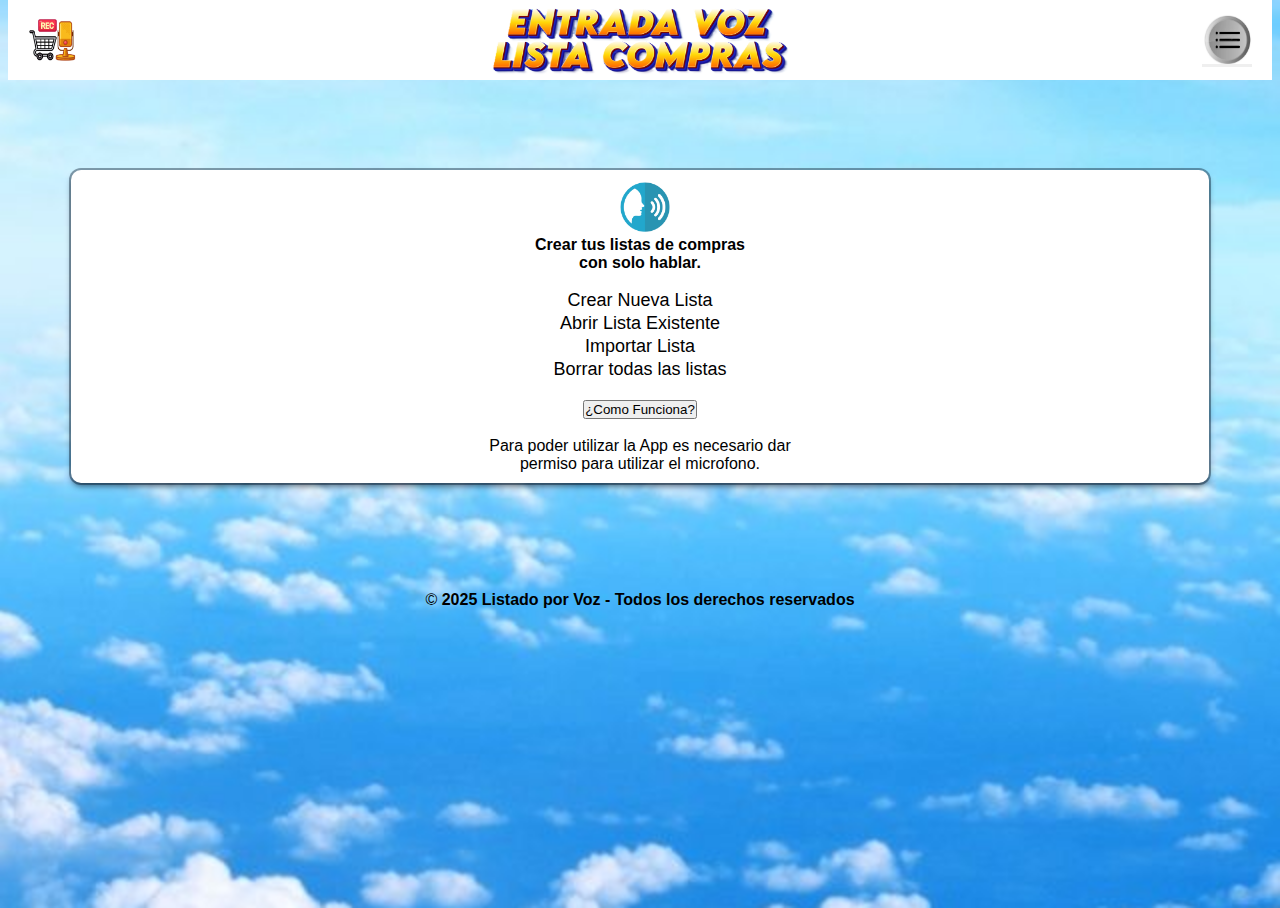
<file: index.html>
<!DOCTYPE html>
<html lang="en">
<head>
    <meta charset="UTF-8">
    <meta name="viewport" content="width=device-width, initial-scale=1.0">
    <link rel="stylesheet" href="Estilos.css">
    
    <!-- Boostrap -->
      <link href="https://cdn.jsdelivr.net/npm/bootstrap@5.3.2/dist/css/bootstrap.min.css" rel="stylesheet" integrity="sha384-T3c6CoIi6uLrA9TneNEoa7RxnatzjcDSCmG1MXxSR1GAsXEV/Dwwykc2MPK8M2HN" crossorigin="anonymous">
    <!-- Fin Boostrap -->

    <title>Listado Compras por Voz</title>
</head>
<body  class="body_index" id="Body_index">

<!--Barra de navegación-->
<nav class="navbar">
  <img class="Icono" src="./imagenes/icono-list.bmp" alt="">
  <img class="Titulo_Compras" src="./imagenes/Lista de Compras 2.bmp" alt="">
  <button class="Boton-abrir-menu" style="border-style: none;" id="hamburguesa"><img style="height: 50px; width: 50px;" src="./imagenes/menu.png" alt="" ></button>
</nav>
<!--Fin Barra de navegación-->


 <!--Menú Hamburguesa -->
 <div id="movil-menu" class="menu-oculto">
  <ul class="movil-lista-nav">
    <li><center><a href="index.html"><strong>Inicio</strong></a></center></li><hr>
    <li><center><a href="#" onclick="return false;" style="pointer-events: none; color: gray; text-decoration: none;"><strong>Exportar Lista </strong></a></center></li><hr>
    <li id="Apariencia" ><center><a onclick="return false;" style="pointer-events: none; color: gray; text-decoration: none;"><strong>Configuración</strong></a></center></li><hr>
    <li><center> <button id="Acerca_Index" style="background-color: lightgray; border-style: none;"> <strong>Acerca de </strong></button></center></li>
  </ul>
</div>
<!--Fin Menú Hamburguesa -->
  <br><br>

  <center>
  <div id="Contenedor" class="Contenedor" >
  
    <br><br><br>

    <div id="Contenedor_Tabla" class="Contenedor_Tabla">
      <div id="div_tabla">
        <table id="tabla_index" class="table" >
          <tbody style="padding: 50PX;">
            <tr>
              <td><center><img class="Icono" src="./imagenes/Entrada Voz.bmp" alt=""> <p><strong>Crear tus listas de compras <br> con solo hablar.</strong></p></center></td>
            </tr>        
            <tr>
              <td><center><button class="Enlace_index" id="mostrarPopup_Lista_Nueva">Crear Nueva Lista</button></center></td>
            </tr>  
            <tr>
              <td><center><button class="Enlace_index" id="mostrarPopup_Listado"    >Abrir Lista Existente</button></center></td>
            </tr>
            <tr>
              <td><center><button class="Enlace_index" id="mostrarPopup_Importar"   >Importar Lista</button></center></td>
            </tr>
            <tr>
              <td><center><button class="Enlace_index" id="mostrarPopup_borrar_listados"   >Borrar todas las listas</button></center></td>
            </tr>
          </tbody>
        </table>
  
        <br>
        <a href="Ayuda.html"><button id="Ayuda" type="button" class="btn btn-secondary">¿Como Funciona?</button></a>
        <br><br>

      </div>

      <center>
        <div id="Permiso_Microfono" style="margin-left: 50px; margin-right: 50px;"  class="alert alert-danger" role="alert">
          Para poder utilizar la App es necesario dar <br> 
          permiso para utilizar el microfono. 
        </div>
      </center>
      
      <div id="Contenedor_Acerca">
        <br>
        <img class="Icono" src="./imagenes/icono-list.bmp" alt="">
        <span><strong>Entrada Voz</strong></span>
        <span><strong>Lista de Compras</strong></span>
        <br><br>
        <p style="justify-content: space-around; padding-left: 30px; padding-right: 30px;">
          "¡Olvídate del lápiz y papel! 🛒🎙️ Con nuestra app, crea tu lista de compras solo hablando. 
          calcula el costo total antes de llegar a la caja 🧾💰 y envíala por WhatsApp para compartirla
          con otros usuarios. ¡Simplifica y controla tus compras al instante! 🚀✨". Además, estamos siempre
          disponibles para ti: contáctanos en nuestras redes sociales.
        </p>
        <br>
        <center>
        <div style="display: flexbox;">
            <a href="https://www.facebook.com/HackeaFuturo" target="_blank"><img style="height: 50px; width: 50px;" src="imagenes/274791_facebook_social network_icon.png" alt=""></i></a>
            <a href="https://www.youtube.com/@HackeatuFuturo" target="_blank"><img style="height: 50px; width: 50px;" src="imagenes/341094_youtube_icon.png" alt=""></i></a>
        </div>
        </center>

      </div>

      
    </div>
  
  </div>


  <!-- Ventana Emergente Personalizada -->
  <div id="popupOverlay" class="popup-overlay">
    <div class="popup">

      <div id="Crear_Listado">
        <p>Introduzca Nombre de Nueva Lista:</p>
        <input type="text" class="form-control" id="Nombre_Listado" >
        
        <br>
  
        <div id="alert-danger" class="alert alert-danger" role="alert">
          Este Nombre ya existe.
        </div>
  
        <div id="alert-warning" class="alert alert-warning" role="alert">
          Debe ingresar un Nombre.
        </div>
  
  
        <button id="Aceptar_Lista_New"  class="Aceptar_Lista_New"  >Aceptar</button>
        <button id="Cancelar_Lista_New" class="Cancelar_Lista_New" >Cancelar</button>
      </div>

      <div id="Abrir_Listado">

        <p>Seleccione una Lista:</p>

        <div id="alert-Listas_Disponibles" class="alert alert-warning" role="alert">
          No hay Listas almacenadas.
        </div>

        <table id="tabla_Index" class="table" >
          <tbody style="padding: 50PX;">
          </tbody  >
        </table>

        <button id="Cancelar_Listado" class="Cancelar_Lista_New" >Cerrar</button>

      </div>

      <div id="Importar_Listado">
        <p>Introduzca nombre a guardar de lista importada:</p>
        <input type="text" class="form-control" id="Nombre_Listado_Importado" >
        <br>
        <br>
        <div id="alert-danger-import" class="alert alert-danger" role="alert">
          Este Nombre ya existe.
        </div>
  
        <div id="alert-warning-import" class="alert alert-warning" role="alert">
          Debe ingresar un Nombre.
        </div>
  
        <div id="alert-info-import" class="alert alert-info" role="alert">
          Debe pegar el codigo recibido por Whassap.
        </div>

        <textarea class="form-control" id="textarea" rows="3" style="resize: none; overflow-y: auto;" placeholder="Pegue aquí codigo recibido..."></textarea>
              
        <br>
  
        <button id="Aceptar_Importada"  class="Aceptar_Lista_New"  >Aceptar</button>
        <button id="Cancelar_Importada" class="Cancelar_Lista_New" >Cancelar</button>
      </div>



      <div id="borrar_listados">

        <center><img style="height: 70px; width: 70px;" src="./imagenes/warning.png" alt=""></center>
        <p>¿Esta seguro que desea <br><strong>BORRAR TODAS LAS LISTAS</strong>?<br> Esta acción no se puede deshacer.</p>   
  
        <div id="mensaje-borrado-exitoso" class="alert alert-success" role="alert">
          Se elimino todos los listados con exito!
        </div>
  
        <button id ="Aceptar_borrar_listado"  class="Aceptar_Lista_New" >Aceptar</button>
        <button id ="Cancelar_borrar_listado" class="Cancelar_Lista_New">Cancelar</button>

       </div>

  




    </div>
  </div>
  
  <!-- Fin Ventana Emergente Personalizada -->


  <br><br><br><br><br><br>



<footer>
  <center>
  <div class="contenido">
      <p>&copy; <strong>2025 Listado por Voz - Todos los derechos reservados</strong></p>
  </div>
</center>
</footer>

   <script src="index.js"></script>

</body>
</html>
</file>
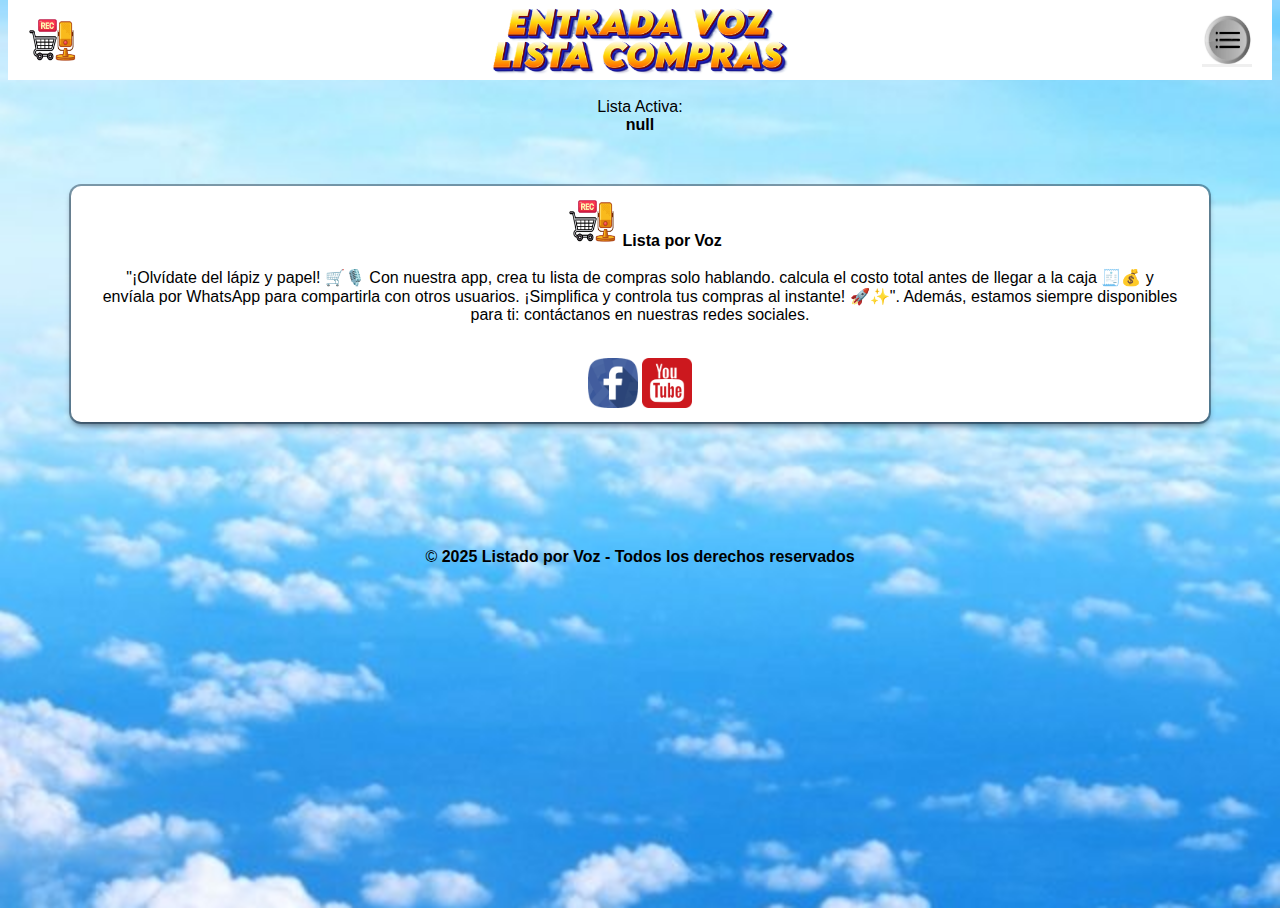
<file: Acerca de.html>
<!DOCTYPE html>
<html lang="en">
<head>
    <meta charset="UTF-8">
    <meta name="viewport" content="width=device-width, initial-scale=1.0">
    <link rel="stylesheet" href="Estilos.css">
    
    <!-- Boostrap -->
      <link href="https://cdn.jsdelivr.net/npm/bootstrap@5.3.2/dist/css/bootstrap.min.css" rel="stylesheet" integrity="sha384-T3c6CoIi6uLrA9TneNEoa7RxnatzjcDSCmG1MXxSR1GAsXEV/Dwwykc2MPK8M2HN" crossorigin="anonymous">
    <!-- Fin Boostrap -->

    <title>Document</title>
</head>
<body id="Body_Acerca">

<!--Barra de navegación-->
<nav class="navbar">
  <img class="Icono" src="./imagenes/icono-list.bmp" alt="">
  <img class="Titulo_Compras" src="./imagenes/Lista de Compras 2.bmp" alt="">
  <button class="Boton-abrir-menu" style="border-style: none;" id="hamburguesa"><img style="height: 50px; width: 50px;" src="./imagenes/menu.png" alt="" ></button>
</nav>
<!--Fin Barra de navegación-->


 <!--Menú Hamburguesa -->
 <div id="movil-menu" class="menu-oculto">
  <ul class="movil-lista-nav">
    <li><center><a href="index.html"><strong>Inicio</strong></a></center></li><hr>
    <li><center><a href="Exportar.html" ><strong>Exportar Lista </strong></a></center></li><hr>
    <li id="Apariencia" ><center><a href="Configuracion.html"><strong>Configuración</strong></a></center></li><hr>
    <li><center><a href="Acerca de.html"><strong>Acerca de </strong></a></center></li>
  </ul>
</div>
<!--Fin Menú Hamburguesa -->

  <br>
  <center><p id = "Nombre-Lista" ></p></center>
  <br><br>
  <center>
  <div id="Contenedor" class="Contenedor" >

    <div style="background-color: white;" id="Contenedor" class="Contenedor_Tabla" >

      <img class="Icono" src="./imagenes/icono-list.bmp" alt="">
      <span><strong>Lista por Voz</strong></span>
      <br><br>
      <p style="justify-content: space-around; padding-left: 30px; padding-right: 30px;">
        "¡Olvídate del lápiz y papel! 🛒🎙️ Con nuestra app, crea tu lista de compras solo hablando. 
        calcula el costo total antes de llegar a la caja 🧾💰 y envíala por WhatsApp para compartirla
        con otros usuarios. ¡Simplifica y controla tus compras al instante! 🚀✨". Además, estamos siempre
        disponibles para ti: contáctanos en nuestras redes sociales.
      </p>
      <br>
      <center>
      <div style="display: flexbox;">
          <a href="https://www.facebook.com/HackeaFuturo"     target="_blank"><img style="height: 50px; width: 50px;" src="imagenes/274791_facebook_social network_icon.png" alt=""></i></a>
          <a href="https://www.youtube.com/@HackeatuFuturo" target="_blank"><img style="height: 50px; width: 50px;" src="imagenes/341094_youtube_icon.png" alt=""></i></a>
      </div>
      </center>

    </div>

  </div>
  </center>


 <br><br><br><br><br><br><br>
 

<footer>
  <center>
  <div class="contenido">
      <p>&copy; <strong>2025 Listado por Voz - Todos los derechos reservados</strong></p>
      <div class="redes-sociales">
      </div>
  </div>
</center>
</footer>


  <script src="Acerca de.js"></script>

</body>
</html>
</file>
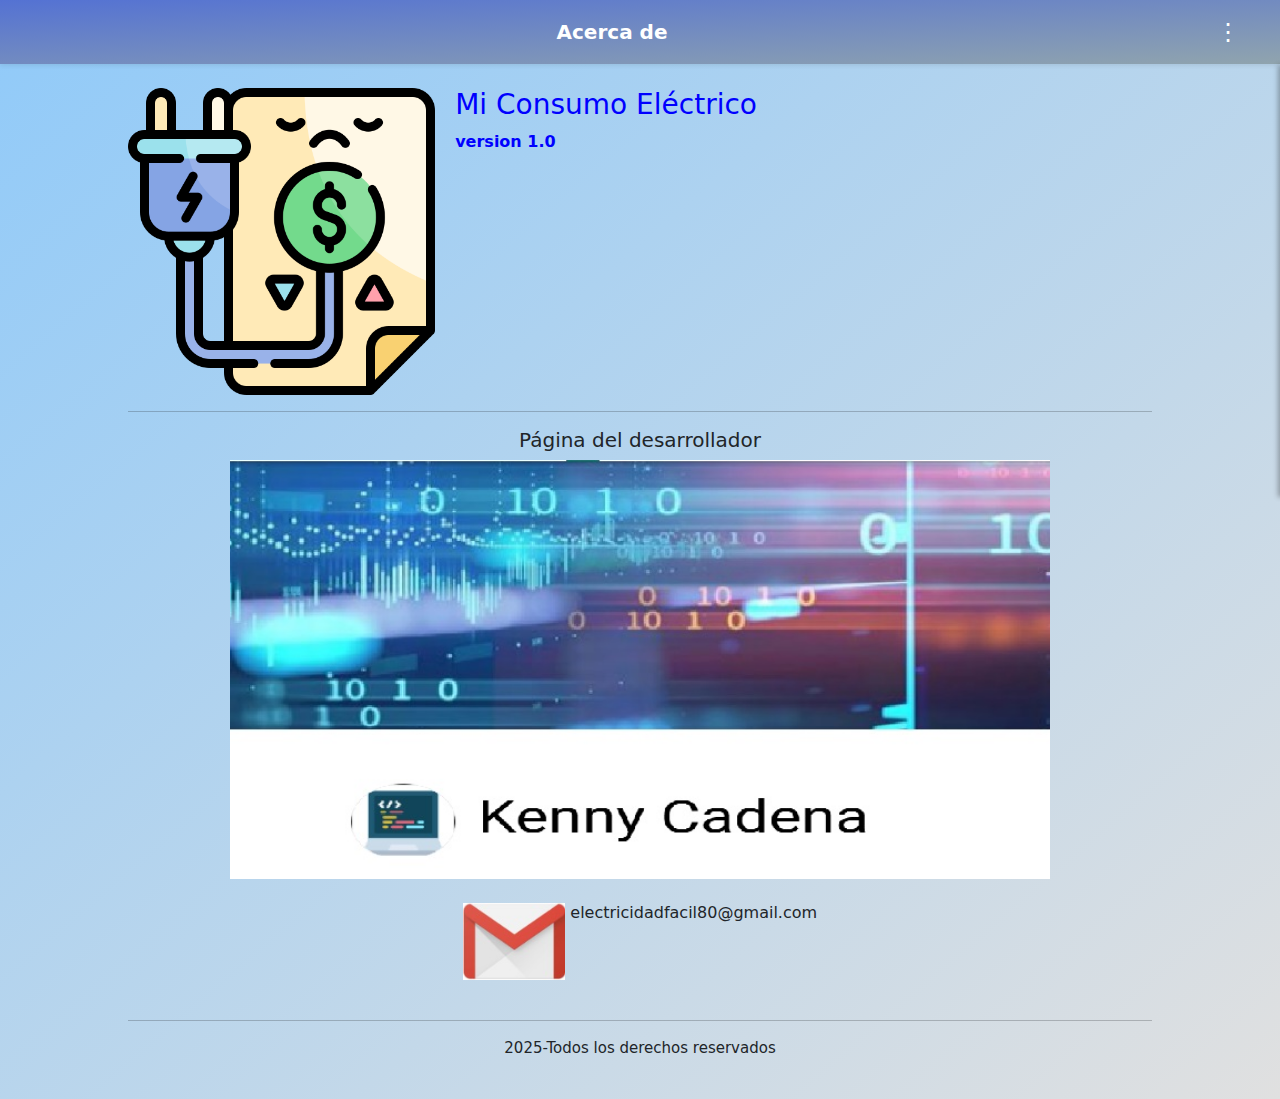
<file: Acerca_de.html>
<!DOCTYPE html>
<html lang="es">
  <head>
    <meta charset="UTF-8" />
    <meta name="viewport" content="width=device-width, initial-scale=1.0" />
    <title>Consumo Eléctrico kWh</title>
    <link
      href="https://cdn.jsdelivr.net/npm/bootstrap@5.3.3/dist/css/bootstrap.min.css"
      rel="stylesheet"
    />
    <link rel="icon" href="imagenes/icono.png" type="image/png" />
    <link rel="stylesheet" href="styles.css" />
  </head>
  <body>
    <div class="container-fluid pantalla-completa d-flex flex-column">
      <nav class="navbar navbar-expand bg-navbar shadow-sm px-3">
        <div
          class="container-fluid d-flex justify-content-between align-items-center"
        >
          <span
            class="text-white fs-5 fw-semibold text-center flex-grow-1"
            data-i18n="Acerca de"
          >
            Acerca de
          </span>
          <button class="btn btn-navbar-icon ms-2" title="Opciones">
            <span style="font-size: 1.5rem" onclick="Mostrar_menu()">⋮</span>
          </button>
        </div>
      </nav>

      <!-- Menú lateral -->
      <div id="menuLateral" class="menu-lateral">
        <ul>
          <li>
            <a href="index.html" style="text-decoration: none; color: black">
              <img src="imagenes/flecha-izquierda.png" class="icono" /><span
                data-i18n="inicio"
                >Inicio</span
              >
            </a>
          </li>
          <li>
            <img src="imagenes/idioma.png" class="icono" /><label for="Idioma"
              ><span data-i18n="idioma">Idioma</span></label
            >
            <select id="Idioma" class="form-select" onchange="changeLanguage()">
              <option value="Select_lang" data-i18n="Seleccione_idioma">
                Seleccione
              </option>
              <option value="es" data-i18n="espanol">Español</option>
              <option value="en" data-i18n="ingles">English</option>
            </select>
          </li>
          <li onclick="Page_Acerca_de()">
            <img src="imagenes/acerca.png" class="icono" /><span
              data-i18n="Acerca"
              >Acerca de</span
            >
          </li>
          <li class="link_disabled">
            <img src="imagenes/actualizar.png" class="icono" /><span
              data-i18n="Actualizar"
            >
              Actualizar</span
            >
          </li>
          <!-- <li class="disabled-link" data-i18n="Otras_app">Otras Apps</li>-->
          <li onclick="Mostrar_menu()">
            <img src="imagenes/cerrar.png" class="icono" /><span
              data-i18n="Ocultar"
            >
              Ocultar</span
            >
          </li>
        </ul>
      </div>
      <!-- Fin Menú lateral -->

      <!-- Contenedor Principal -->
      <div class="Contenedor">
        <div id="contenedor-tablas" class="mb-4">
          <br />
          <div style="display: flex">
            <img class="Imagen_acerca_de" src="imagenes/icono.png" alt="" />
            <div style="margin-left: 20px">
              <h3 style="color: blue" data-i18n="titulo_index">
                Costo Energía Hogar
              </h3>
              <label style="color: blue"><strong> version 1.0</strong></label>
            </div>
          </div>
          <hr />
          <center>
            <h5 data-i18n="Pagina-desarrollador">Página del desarrollador</h5>
            <a
              href="https://play.google.com/store/apps/dev?id=8605774119180036028&hl=es_419"
              target="_blank"
            >
              <img
                style="width: 80%; height: 40%"
                src="imagenes/Pagina Desarrollador.jpg"
                alt=""
            /></a>
            <br /><br />
            <div style="display: flex; justify-content: center">
              <img
                style="width: 10%; height: 10%"
                src="imagenes/correo.jpg"
                alt=""
              />
              <h6 style="margin-left: 5px">electricidadfacil80@gmail.com</h6>
            </div>
            <br />
            <hr />

            <p style="font-size: 15px" data-i18n="derechos_reservados">
              2025-Todos los derechos reservados
            </p>
          </center>
        </div>
      </div>
      <!-- Fin Contenedor Principal -->
    </div>
    <script>
      document.addEventListener("DOMContentLoaded", () => {
        const savedLang = localStorage.getItem("lang") || "es";
        changeLanguage(savedLang);
      });

      function Page_Acerca_de() {
        window.location.href = "Acerca_de.html";
      }

      function changeLanguage(Valor) {
        let lang = "";

        if (Valor) {
          lang = Valor;
        } else {
          const idioma = document.getElementById("Idioma").value;

          if (idioma == "es") {
            lang = "es";
          }
          if (idioma == "en") {
            lang = "en";
          }
        }
        if (lang == "es" || lang == "en") {
          fetch(`idiomas/${lang}.json`)
            .then((response) => response.json())
            .then((translations) => {
              document.querySelectorAll("[data-i18n]").forEach((el) => {
                const key = el.getAttribute("data-i18n");
                if (translations[key]) {
                  el.textContent = translations[key];
                }
              });
              // Guarda el idioma en localStorage
              localStorage.setItem("lang", lang);
            });
        }
      }

      function Mostrar_menu() {
        const menu = document.getElementById("menuLateral");
        if (menu.style.right === "0px") {
          menu.style.right = "-200px"; // ocultar
        } else {
          menu.style.right = "0px"; // mostrar
        }
      }
    </script>
  </body>
</html>
</file>
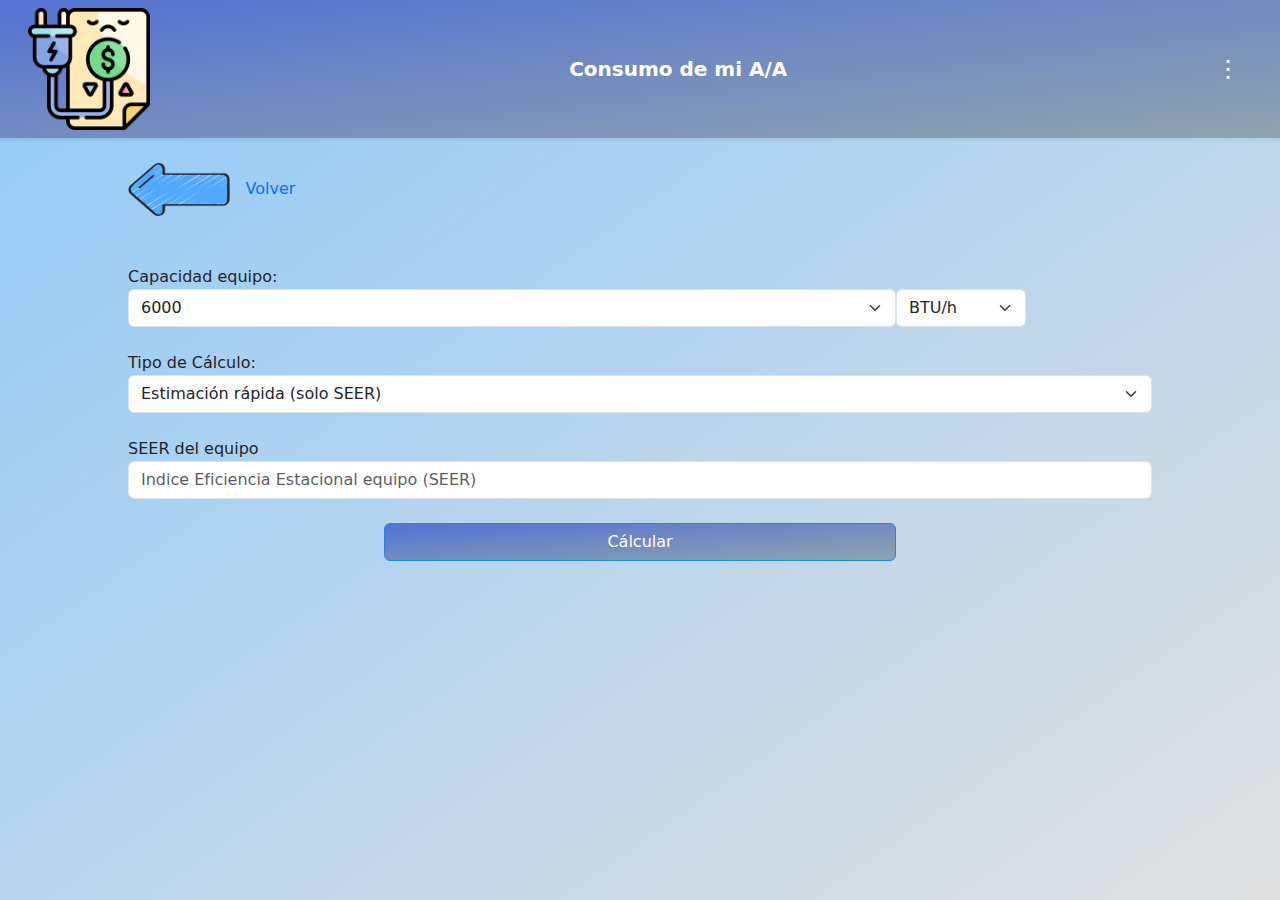
<file: Aire_acond.html>
<!DOCTYPE html>
<html lang="es">
  <head>
    <meta charset="UTF-8" />
    <meta name="viewport" content="width=device-width, initial-scale=1.0" />
    <title>Consumo Eléctrico kWh</title>
    <link
      href="https://cdn.jsdelivr.net/npm/bootstrap@5.3.3/dist/css/bootstrap.min.css"
      rel="stylesheet"
    />
    <link rel="icon" href="imagenes/icono.png" type="image/png" />
    <link rel="stylesheet" href="styles.css" />
  </head>
  <body>
    <div class="container-fluid pantalla-completa d-flex flex-column">
      <nav class="navbar navbar-expand bg-navbar shadow-sm px-3">
        <div
          class="container-fluid d-flex justify-content-between align-items-center"
        >
          <img src="imagenes/icono.png" class="icono" alt="" />
          <span class="text-white fs-5 fw-semibold text-center flex-grow-1">
            Consumo de mi A/A
          </span>
          <button class="btn btn-navbar-icon ms-2" title="Opciones">
            <span style="font-size: 1.5rem">⋮</span>
          </button>
        </div>
      </nav>
      <div class="Contenedor">
        <div id="contenedor-tablas" class="mb-4">
          <a href="index.html" style="text-decoration: none">
            <img src="imagenes/flecha-izquierda.png" class="icono" alt="" />
            Volver</a
          ><br />
          <br />
          <span>Capacidad equipo:</span>
          <div style="display: flex">
            <div class="mb-4 w-75">
              <select id="BTU" class="form-select">
                <option value="6000">6000</option>
                <option value="9000">9000</option>
                <option value="12000">12000</option>
                <option value="18000">18000</option>
                <option value="24000">24000</option>
                <option value="30000">30000</option>
                <option value="36000">36000</option>
                <option value="42000">42000</option>
                <option value="48000">48000</option>
                <option value="60000">60000</option>
                <option value="72000">72000</option>
                <option value="84000">84000</option>
                <option value="96000">96000</option>
                <option value="120000">120000</option>
              </select>
            </div>
            <div class="mb-4 w-35">
              <select
                id="unidades"
                class="form-select"
                onchange="cambio_valores()"
              >
                <option value="BTU">BTU/h</option>
                <option value="TON">Toneladas</option>
              </select>
            </div>
          </div>
          <span>Tipo de Cálculo:</span>
          <div class="mb-4">
            <select
              id="Tipo_calculo"
              class="form-select"
              onchange="Tipo_calculo()"
            >
              <option value="basico">Estimación rápida (solo SEER)</option>
              <option value="avanzado">
                Cálculo preciso (Con temp. ambiente)
              </option>
            </select>
          </div>
          <span>SEER del equipo</span>
          <input
            type="number"
            class="form-control"
            id="SEER"
            placeholder="Indice Eficiencia Estacional equipo (SEER)"
          />
        </div>
        <div
          id="Contenedor_tipo_equipo"
          style="display: none; margin-bottom: 10px; justify-content: right"
        >
          <label for="Tipo_equipo" style="padding-right: 10px"
            >Tipo de equipo</label
          >
          <select id="Tipo_equipo" class="form-select w-50">
            <option value="Convencional">Convencional</option>
            <option value="Inverter">Inverter</option>
          </select>
        </div>
        <div id="Contenedor_temperaturas" style="display: none">
          <div class="mb-4">
            <span>Temperatura ambiente (°C)</span>
            <select id="Temp_amb" class="form-select">
              <option value="40">40</option>
              <option value="38">38</option>
              <option value="36">36</option>
              <option value="34">34</option>
              <option selected value="32">32</option>
              <option value="30">30</option>
              <option value="28">28</option>
              <option value="26">26</option>
              <option value="24">24</option>
              <option value="22">22</option>
              <option value="20">20</option>
            </select>
          </div>
          <div class="mb-4">
            <span>Temperatura ajustada en equipo (°C)</span>
            <select id="Temp_equipo" class="form-select">
              <option value="30">30</option>
              <option value="29">29</option>
              <option value="28">28</option>
              <option value="27">27</option>
              <option value="26">26</option>
              <option value="25">25</option>
              <option value="24">24</option>
              <option value="23">23</option>
              <option value="22">22</option>
              <option value="21">21</option>
              <option value="20">20</option>
              <option value="19">19</option>
              <option value="18">18</option>
              <option value="17">17</option>
            </select>
          </div>
        </div>
        <center>
          <button
            type="button"
            class="btn btn-primary w-50"
            onclick="Calcular_KW()"
          >
            Cálcular
          </button>
        </center>

        <!-- Ventana MODAL Resultados -->
        <div id="Resultados_AA" class="modal">
          <div class="modal-contenido-AA">
            <!-- Encabezado con fondo azul -->
            <div class="modal-header">
              <h4>Potencia Cálculada</h4>
            </div>
            <!-- Contenido principal -->
            <div class="modal-body">
              <div>
                <center>
                  <img
                    class="imagen-animada"
                    id="imagen"
                    src="imagenes/aire-acondicionado.png"
                    alt=""
                  />
                </center>
              </div>
              <div id="potencia" style="flex: 1" role="alert"></div>
              <br />
              <center>
                <button
                  type="button"
                  class="btn btn-primary w-50"
                  onclick="cerrarModal()"
                >
                  cerrar
                </button>
              </center>
            </div>
          </div>
        </div>
        <!-- Fin Ventana MODAL Resultados-->
      </div>
      <!-- Fin Contenedor Principal -->
    </div>
    <script src="Aire_acond.js"></script>
  </body>
</html>
</file>
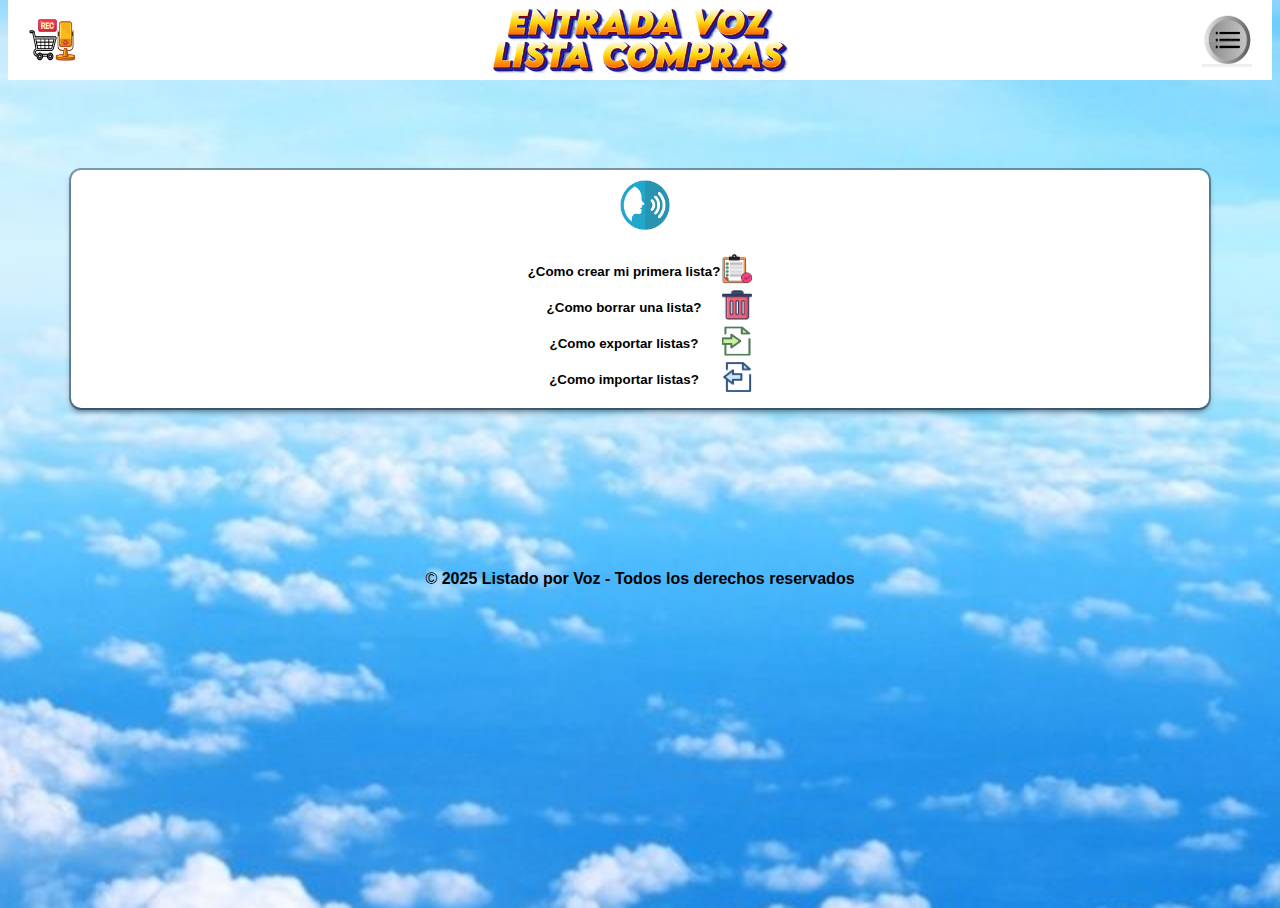
<file: Ayuda.html>
<!DOCTYPE html>
<html lang="en">
<head>
    <meta charset="UTF-8">
    <meta name="viewport" content="width=device-width, initial-scale=1.0">
    <link rel="stylesheet" href="Estilos.css">
    
    <!-- Boostrap -->
      <link href="https://cdn.jsdelivr.net/npm/bootstrap@5.3.2/dist/css/bootstrap.min.css" rel="stylesheet" integrity="sha384-T3c6CoIi6uLrA9TneNEoa7RxnatzjcDSCmG1MXxSR1GAsXEV/Dwwykc2MPK8M2HN" crossorigin="anonymous">
    <!-- Fin Boostrap -->

    <title>Document</title>
</head>
<body  class="body_index" id="body_ayuda">

<!--Barra de navegación-->
<nav class="navbar">
  <img class="Icono" src="./imagenes/icono-list.bmp" alt="">
  <img class="Titulo_Compras" src="./imagenes/Lista de Compras 2.bmp" alt="">
  <button class="Boton-abrir-menu" style="border-style: none;" id="hamburguesa"><img style="height: 50px; width: 50px;" src="./imagenes/menu.png" alt="" ></button>
</nav>
<!--Fin Barra de navegación-->


 <!--Menú Hamburguesa -->
 <div id="movil-menu" class="menu-oculto">
  <ul class="movil-lista-nav">
    <li><center><a href="index.html"><strong>Inicio</strong></a></center></li><hr>
    <li><center><a href="#" onclick="return false;" style="pointer-events: none; color: gray; text-decoration: none;"><strong>Exportar Lista </strong></a></center></li><hr>
    <li id="Apariencia" ><center><a onclick="return false;" style="pointer-events: none; color: gray; text-decoration: none;"><strong>Configuración</strong></a></center></li><hr>
    <li id="Acerca_Index" ><center><a onclick="return false;" style="pointer-events: none; color: gray; text-decoration: none;"><strong>Acerca de</strong></a></center></li><hr>
  </ul>
</div>
<!--Fin Menú Hamburguesa -->
  <br><br>

  <center>
  <div id="Contenedor" class="Contenedor" >
  
    <br><br><br>

    <div id="Contenedor_Tabla" class="Contenedor_Tabla">
      
      <center><img class="Icono" src="./imagenes/Entrada Voz.bmp" alt=""></center>
      <br>

      <table id="tabla_index" class="table" >
        <tbody style="padding: 50PX;">
          <tr>
            <td><center><button id="Crear_lista" class="Boton_ayuda" ><span><strong>¿Como crear mi primera lista?</strong></span></button></center></td>
            <td><img style="height: 30px; width: 30px;" src="./imagenes/Crear_lista.bmp" alt=""></td>
          </tr>        
          <tr>
            <td><center><button id="Borrar_lista" class="Boton_ayuda" ><span><strong>¿Como borrar una lista?</strong></span></button></center></td>
            <td><img style="height: 30px; width: 30px;" src="./imagenes/Borrar_lista.bmp" alt=""></td>
          </tr>        
          <tr>
            <td><center><button id="Exportar_lista"   class="Boton_ayuda" ><span><strong>¿Como exportar listas?</strong></span></button></center></td>
            <td><img style="height: 30px; width: 30px;" src="./imagenes/Importar_lista.bmp" alt=""></td>
          </tr>        
          <tr>
            <td><center><button id="Importar_lista"   class="Boton_ayuda" ><span><strong>¿Como importar listas?</strong></span></button></center></td>
            <td><img style="height: 30px; width: 30px;" src="./imagenes/Exportar_lista.bmp" alt=""></td>
          </tr>        
        </tbody>
      </table>
    </div>
  </div>


  <!-- Ventana Emergente Personalizada -->
  <div id="popupOverlay" class="popup-overlay">
    <div class="popup-ayuda">

      <div >
        <center>
          <span id="Titulo_Video" ></span><br><br>

          <iframe id="Crear"    width="300" height="300" src="" title="YouTube video player" frameborder="0" allow="accelerometer; autoplay; clipboard-write; encrypted-media; gyroscope; picture-in-picture; web-share" referrerpolicy="strict-origin-when-cross-origin" allowfullscreen></iframe>
          <iframe id="Borrar"   width="300" height="300" src="" title="YouTube video player" frameborder="0" allow="accelerometer; autoplay; clipboard-write; encrypted-media; gyroscope; picture-in-picture; web-share" referrerpolicy="strict-origin-when-cross-origin" allowfullscreen></iframe>
          <iframe id="Exportar" width="300" height="300" src="" title="YouTube video player" frameborder="0" allow="accelerometer; autoplay; clipboard-write; encrypted-media; gyroscope; picture-in-picture; web-share" referrerpolicy="strict-origin-when-cross-origin" allowfullscreen></iframe>
          <iframe id="Importar" width="300" height="300" src="" title="YouTube video player" frameborder="0" allow="accelerometer; autoplay; clipboard-write; encrypted-media; gyroscope; picture-in-picture; web-share" referrerpolicy="strict-origin-when-cross-origin" allowfullscreen></iframe>
        </center>
      </div>


      <button id="Cancelar_Ayuda" class="Cancelar_Ayuda" >Cerrar</button>

    </div>
  </div>
  <!-- Fin Ventana Emergente Personalizada -->


  <br><br><br><br><br><br><br><br><br>



<footer>
  <center>
  <div class="contenido">
      <p>&copy; <strong>2025 Listado por Voz - Todos los derechos reservados</strong></p>
  </div>
</center>
</footer>

   <script src="Ayuda.js"></script>

</body>
</html>
</file>
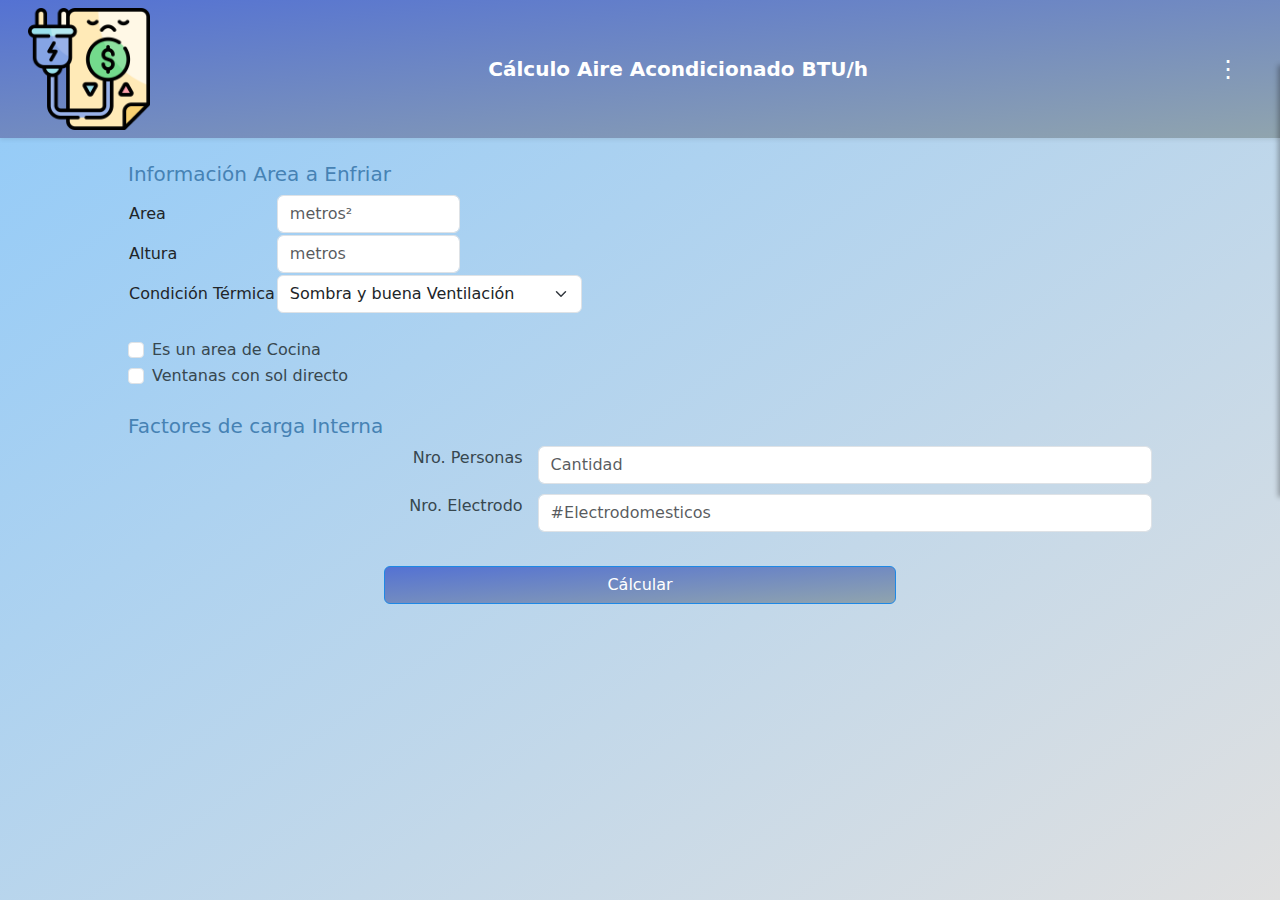
<file: Calculo_btu.html>
<!DOCTYPE html>
<html lang="es">
  <head>
    <meta charset="UTF-8" />
    <meta name="viewport" content="width=device-width, initial-scale=1.0" />
    <title>Consumo Eléctrico kWh</title>
    <link
      href="https://cdn.jsdelivr.net/npm/bootstrap@5.3.3/dist/css/bootstrap.min.css"
      rel="stylesheet"
    />
    <link rel="icon" href="imagenes/icono.png" type="image/png" />
    <link rel="stylesheet" href="styles.css" />
  </head>
  <body>
    <div class="container-fluid pantalla-completa d-flex flex-column">
      <nav class="navbar navbar-expand bg-navbar shadow-sm px-3">
        <div
          class="container-fluid d-flex justify-content-between align-items-center"
        >
          <img src="imagenes/icono.png" class="icono" alt="" />
          <span
            class="text-white fs-5 fw-semibold text-center flex-grow-1"
            data-i18n="Btu/h"
          >
            Cálculo BTU/h
          </span>
          <button class="btn btn-navbar-icon ms-2" title="Opciones">
            <span style="font-size: 1.5rem" onclick="Mostrar_menu()">⋮</span>
          </button>
        </div>
      </nav>

      <!-- Menú lateral -->
      <div id="menuLateral" class="menu-lateral">
        <ul>
          <li>
            <a href="index.html" style="text-decoration: none; color: black">
              <img src="imagenes/flecha-izquierda.png" class="icono" /><span
                data-i18n="inicio"
                >Inicio</span
              >
            </a>
          </li>
          <li>
            <img src="imagenes/idioma.png" class="icono" /><label for="Idioma"
              ><span data-i18n="idioma">Idioma</span></label
            >
            <select id="Idioma" class="form-select" onchange="changeLanguage()">
              <option value="Select_lang" data-i18n="Seleccione_idioma">
                Seleccione
              </option>
              <option value="es" data-i18n="espanol">Español</option>
              <option value="en" data-i18n="ingles">English</option>
            </select>
          </li>
          <li onclick="Page_Acerca_de()">
            <img src="imagenes/acerca.png" class="icono" /><span
              data-i18n="Acerca"
              >Acerca de</span
            >
          </li>
          <li class="link_disabled">
            <img src="imagenes/actualizar.png" class="icono" /><span
              data-i18n="Actualizar"
            >
              Actualizar</span
            >
          </li>
          <!-- <li class="disabled-link" data-i18n="Otras_app">Otras Apps</li>-->
          <li onclick="Mostrar_menu()">
            <img src="imagenes/cerrar.png" class="icono" /><span
              data-i18n="Ocultar"
            >
              Ocultar</span
            >
          </li>
        </ul>
      </div>
      <!-- Fin Menú lateral -->

      <div class="Contenedor">
        <div id="contenedor-tablas" class="mb-4">
          <br />
          <h5 style="color: steelblue" data-i18n="Informacion_area">
            Información Area a Enfriar
          </h5>
          <table>
            <tbody>
              <tr>
                <td>Area&nbsp;&nbsp;</td>
                <td>
                  <input
                    type="number"
                    class="form-control Input_potencia_grup"
                    id="Area"
                    placeholder="metros²"
                    min="0"
                  />
                </td>
              </tr>
              <tr>
                <td data-i18n="Altura">Altura&nbsp;&nbsp;</td>
                <td>
                  <input
                    type="number"
                    class="form-control Input_potencia_grup"
                    id="Altura"
                    placeholder="metros"
                    min="0"
                  />
                </td>
              </tr>
              <tr>
                <td data-i18n="Tipo_Ambiente">Condición Térmica</td>
                <td>
                  <select id="Tipo_ambiente" class="form-select">
                    <option value="Sombra" data-i18n="Sombra">
                      Sombra y buena Ventilación
                    </option>
                    <option value="Caluroso" data-i18n="Caluroso">
                      Cáluroso, con muchas personas
                    </option>
                  </select>
                </td>
              </tr>
            </tbody>
          </table>
          <br />
          <div class="form-check">
            <input
              class="form-check-input"
              type="checkbox"
              id="Cocina_check"
              onclick="Tipo_cocina()"
            />
            <label
              class="form-check-label"
              for="Cocina_check"
              data-i18n="Area_cocina"
            >
              Es un area de Cocina
            </label>
          </div>
          <div class="form-check">
            <input
              class="form-check-input"
              type="checkbox"
              id="Ventanas_check"
            />
            <label
              class="form-check-label"
              for="Ventanas_check"
              data-i18n="Ventanas_sol"
            >
              Ventanas con sol directo
            </label>
          </div>

          <br />

          <h5 style="color: steelblue" data-i18n="Factores_carga">
            Factores de carga Interna
          </h5>
          <div
            style="display: flex; margin-bottom: 10px; justify-content: right"
          >
            <label
              for="Npersonas"
              style="padding-right: 15px"
              data-i18n="Personas"
            >
              Nro. Personas
            </label>
            <input
              type="number"
              class="form-control Input_potencia_grup"
              id="Npersonas"
              placeholder="Cantidad"
              min="0"
            />
          </div>
          <div
            style="display: flex; margin-bottom: 10px; justify-content: right"
          >
            <label
              for="Nelectrodomesticos"
              style="padding-right: 15px"
              data-i18n="Electro"
            >
              Nro. Electrodo.
            </label>
            <input
              type="number"
              class="form-control Input_potencia_grup"
              id="Nelectrodomesticos"
              placeholder="#Electrodomesticos"
              min="0"
            />
          </div>
        </div>

        <center>
          <button
            type="button"
            class="btn btn-primary w-50"
            onclick="Calcular_BTU()"
            data-i18n="Calcular_AA"
          >
            Cálcular
          </button>
        </center>

        <!-- Ventana MODAL Resultados data-i18n="inicio"-->
        <div id="Resultados_BTU" class="modal">
          <div class="modal-contenido-btu">
            <div class="modal-body">
              <label
                id="Titulo_BTU"
                style="color: steelblue; font-weight: bold"
                data-i18n="Titulo_BTU"
                >Capacidad Cálculada</label
              ><br />
              <label
                id="BTU"
                style="color: steelblue; font-weight: bold"
              ></label
              ><br />
              <br />
              <label
                id="Titulo_comercial"
                style="color: steelblue; font-weight: bold"
                data-i18n="Capacidad_Comercial"
                >Capacidad Comercial Recomendada</label
              >
              <br />
              <label
                id="Valor_comercial"
                style="color: steelblue; font-weight: bold"
              ></label>
              <label
                id="ninguno"
                style="color: blue; font-weight: bold; display: none"
                data-i18n="ninguno"
                >ninguno</label
              >
              <label
                id="Fuera_rango"
                style="color: red; font-weight: bold; display: none"
                data-i18n="fuera_rango"
                >Valores fuera de rango</label
              >

              <center>
                <button class="btn-cerrar" onclick="cerrarModal()">
                  Cerrar
                </button>
              </center>
            </div>
          </div>
        </div>
        <!-- Fin Ventana MODAL Resultados-->

        <!-- Ventana MODAL Cocina y Luces -->
        <div id="Cocina" class="modal">
          <div class="modal-contenido">
            <div class="modal-header">
              <center><h4 data-i18n="Tamano_Cocina">Tamaño Cocina</h4></center>
            </div>
            <div class="modal-body">
              <center>
                <select
                  id="Tipo_Cocina"
                  class="form-select"
                  onchange="Select_cocinas()"
                >
                  <option selected value="Pequena" data-i18n="Cocina_peque">
                    Cocina Pequeña
                  </option>
                  <option value="Mediana" data-i18n="Cocina_medi">
                    Cocina Mediana
                  </option>
                  <option value="Grande" data-i18n="Cocina_grande">
                    Cocina Grande
                  </option>
                </select>
              </center>
              <br />
              <p id="Cocina_pequeña" style="text-align: left">
                -
                <span data-i18n="CocinaP_1"> Cocina pequeña o integrada</span>.
                <br />
                -
                <span data-i18n="CocinaP_2"
                  >Microondas ocasionalmente en uso</span
                >.<br />
                -
                <span data-i18n="CocinaP_3">Iluminación LED o moderada</span
                >.<br />
                -
                <span data-i18n="CocinaP_4"
                  >Uso eventual (no se cocina por largos periodos)</span
                >.<br />
              </p>

              <p id="Cocina_mediana" style="text-align: left; display: none">
                -
                <span data-i18n="CocinaM_1"
                  >Cocina doméstica típica de tamaño medio.</span
                ><br />
                -
                <span data-i18n="CocinaM_2"
                  >2 a 3 hornillas, horno pequeño, microondas, campana.</span
                ><br />
                -
                <span data-i18n="CocinaM_3"
                  >Iluminación moderada a intensa(mixta LED y halógena)</span
                >.<br />
                -
                <span data-i18n="CocinaM_4">Se cocina regularmente</span>.<br />
              </p>
              <p id="Cocina_grande" style="text-align: left; display: none">
                -
                <span data-i18n="CocinaG_1"
                  >Cocina de restaurante o uso intensivo</span
                >. <br />
                -
                <span data-i18n="CocinaG_2"
                  >Horno, freidora, estufa grande, lavavajillas</span
                >.<br />
                -
                <span data-i18n="CocinaG_3"
                  >Iluminación intensa o mala ventilación natural</span
                >.<br />
                -
                <span data-i18n="CocinaG_4"
                  >Uso prolongado con múltiples fuentes de calor al mismo
                  tiempo</span
                >.<br />
              </p>

              <center>
                <button
                  class="btn btn-primary"
                  onclick="Aceptar_cocina()"
                  data-i18n="Aceptar_cocina"
                >
                  Aceptar
                </button>

                <button
                  class="btn btn-warning"
                  onclick="cerrarModal_cocina()"
                  data-i18n="Cancelar"
                >
                  Cancelar
                </button>
              </center>
            </div>
          </div>
        </div>
        <!-- Fin Ventana MODAL Cocina y Luces-->
      </div>
      <!-- Fin Contenedor Principal -->
    </div>
    <script src="Calculo_btu.js"></script>
  </body>
</html>
</file>
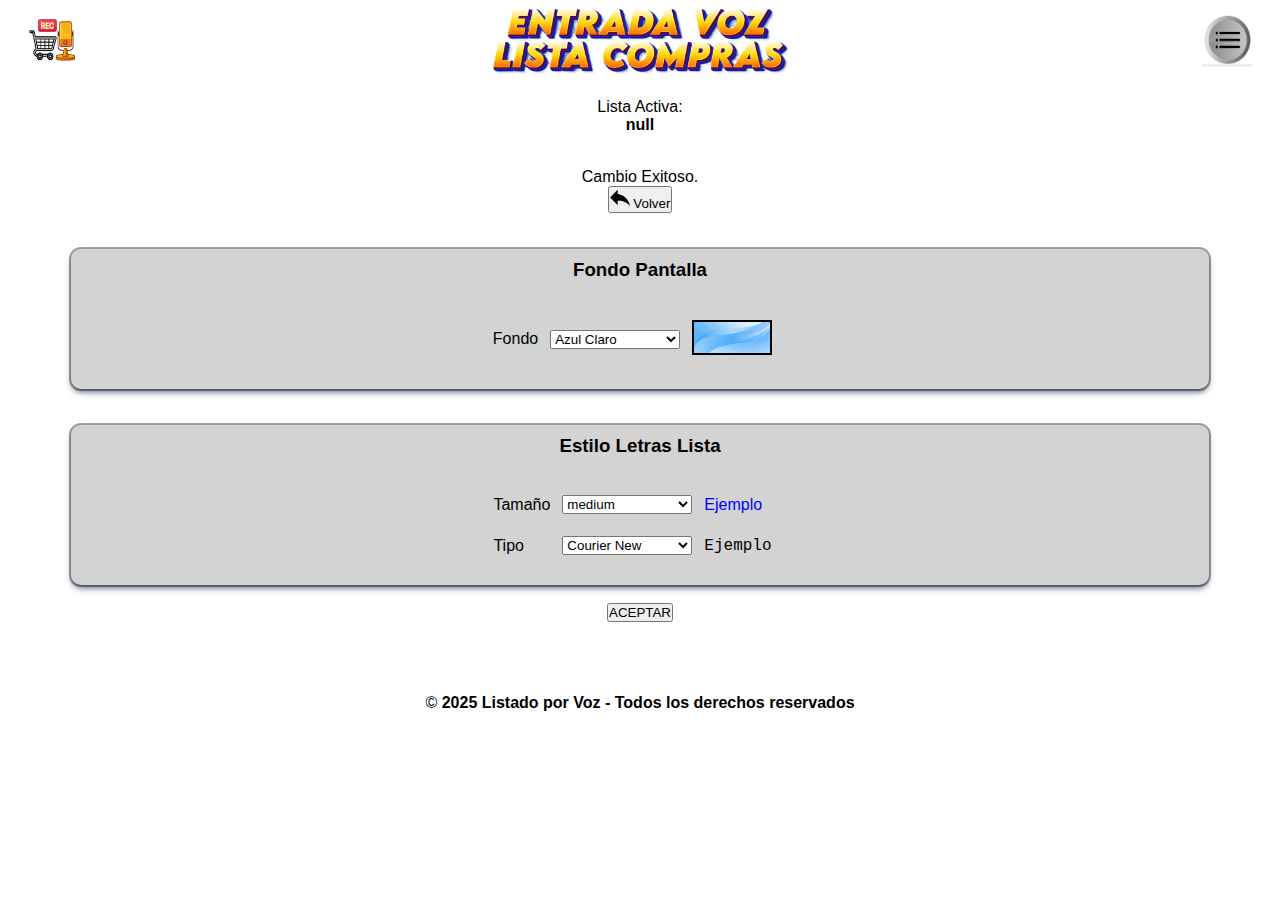
<file: Configuracion.html>
<!DOCTYPE html>
<html lang="en">
<head>
    <meta charset="UTF-8">
    <meta name="viewport" content="width=device-width, initial-scale=1.0">
    <link rel="stylesheet" href="Estilos.css">
    
    <!-- Boostrap -->
      <link href="https://cdn.jsdelivr.net/npm/bootstrap@5.3.2/dist/css/bootstrap.min.css" rel="stylesheet" integrity="sha384-T3c6CoIi6uLrA9TneNEoa7RxnatzjcDSCmG1MXxSR1GAsXEV/Dwwykc2MPK8M2HN" crossorigin="anonymous">
    <!-- Fin Boostrap -->


    <title>Document</title>
</head>
<body id="Body3">

 <!--Barra de navegación-->
 <nav class="navbar">
   <img class="Icono" src="./imagenes/icono-list.bmp" alt="">
   <img class="Titulo_Compras" src="./imagenes/Lista de Compras 2.bmp" alt="">
   <button class="Boton-abrir-menu" style="border-style: none;" id="hamburguesa"><img style="height: 50px; width: 50px;" src="./imagenes/menu.png" alt="" ></button>
 </nav>
 <!--Fin Barra de navegación-->

 
 <!--Menú Hamburguesa -->
 <div id="movil-menu" class="menu-oculto">
  <ul class="movil-lista-nav">
    <li><center><a href="index.html"><strong>Inicio</strong></a></center></li><hr>
    <li><center><a href="Exportar.html"><strong>Exportar Lista </strong></a></center></li><hr>
    <li id="Apariencia" ><center><a href="Configuracion.html"><strong>Configuración</strong></a></center></li><hr>
    <li><center><a href="Acerca de.html"><strong>Acerca de </strong></a></center></li>
  </ul>
</div>
<!--Fin Menú Hamburguesa -->

<br>
<center><p id = "Nombre-Lista" ></p></center>
<br>

<center>
<div id="alert-success" style="width: 25%;"  class="alert alert-success" role="alert">
  Cambio Exitoso.
</div>

<center><a id="Volver" href="Listado.html"><button class="btn btn-light"><img style="height: 20px; width: 20px;" src="./imagenes/Volver.png" alt=""> Volver</button></a></center>

<br><br>

  <center>
  <div style="background-color: lightgray;" id="Contenedor" class="Contenedor_Tabla" >
    <h3>Fondo Pantalla</h3>
    <br>
    <table id="tabla" >
      <tbody>
        <tr>
          <td style="padding-right: 10px;">Fondo</td>
          <td style="padding-right: 10px;">
            <select style="width: 130px;" id="Select_Fondo" class="form-select" aria-label="Default select example">
              <option value="1">Azul Claro</option>
              <option value="2">Azul Solido</option>
              <option value="3">Blanco Elegante</option>
              <option value="4">Cielo</option>
              <option value="5">Claridad</option>
              <option value="6">Degradado Azul</option>
              <option value="7">Estrellas</option>
              <option value="8">Gris Azulado</option>
              <option value="9">Tela morada</option>
            </select>
          </td>
          <td style="padding-right: 15px;"><img id="Fondo_Pantalla" style="height: 35px; width: 80px; border: solid black 2px;" src='' alt=""></td>
        </tr>
      </tbody >
    </table>
    <br>
  </div>
  </center>

  <br><br>

  <center>
    <div style="background-color: lightgray;" id="Contenedor" class="Contenedor_Tabla" >
      <h3>Estilo Letras Lista</h3>
      <br>
      <table id="tabla" >
        <tbody>
          <tr>
            <td style="padding-right: 10px;">Tamaño</td>
            <td style="padding-right: 10px;">
              <select style="width: 130px;" id="Select_Letra" class="form-select" aria-label="Default select example">
                <option value="medium">medium</option>
                <option value="small">small</option>
                <option value="large">large</option>
              </select>
            </td>
            <td style="padding-right: 10px;"><span id="tamano" >Ejemplo</span></td>
          </tr>
 
          <tr>
            <td><br></td>
          </tr>

          <tr>
            <td style="padding-right: 10px;">Tipo</td>
            <td style="padding-right: 10px;">
              <select style="width: 130px;" id="Select_Estilo" class="form-select" aria-label="Default select example">
                <option value="Courier New">Courier New</option>
                <option value="Franklin Gothic">Franklin Gothic</option>
                <option value="Times New Roman">Times New Roman</option>
                <option value="Segoe UI">Segoe UI</option>
              </select>
            </td>
            <td style="padding-right: 15px;"><span id="Estilo" >Ejemplo</span></td>
          </tr>



        </tbody >
      </table>
      <br>
    </div>
    </center>
    
    <br>
    
    <center><a href="#"><button id="Aceptar_Config" type="button" class="btn btn-primary">ACEPTAR</button></a></center>  

    <br><br><br><br>

    <footer>
      <center>
      <div class="contenido">
          <p>&copy; <strong>2025 Listado por Voz - Todos los derechos reservados</strong></p>
          <div class="redes-sociales">
      <!-- 
            <a href="https://www.facebook.com/electrofacil80/" target="_blank"><img class="IconRedes" src="Imagenes/274791_facebook_social network_icon.png" alt=""></i></a>
            <a href="https://www.youtube.com/@electricidadfacil80" target="_blank" ><img class="IconRedes" src="Imagenes/341094_youtube_icon.png" alt=""></i></a>
            <a href="https://wa.me/18292918680" target="_blank"><img class="IconRedes" src="Imagenes/pngtree-whatsapp-icon-png-image_3584844.jpg" alt=""></i></a>
       -->
          </div>
      </div>
    </center>
    </footer>
      

   <script src="Configuracion.js"></script>


</body>
</html>
</file>
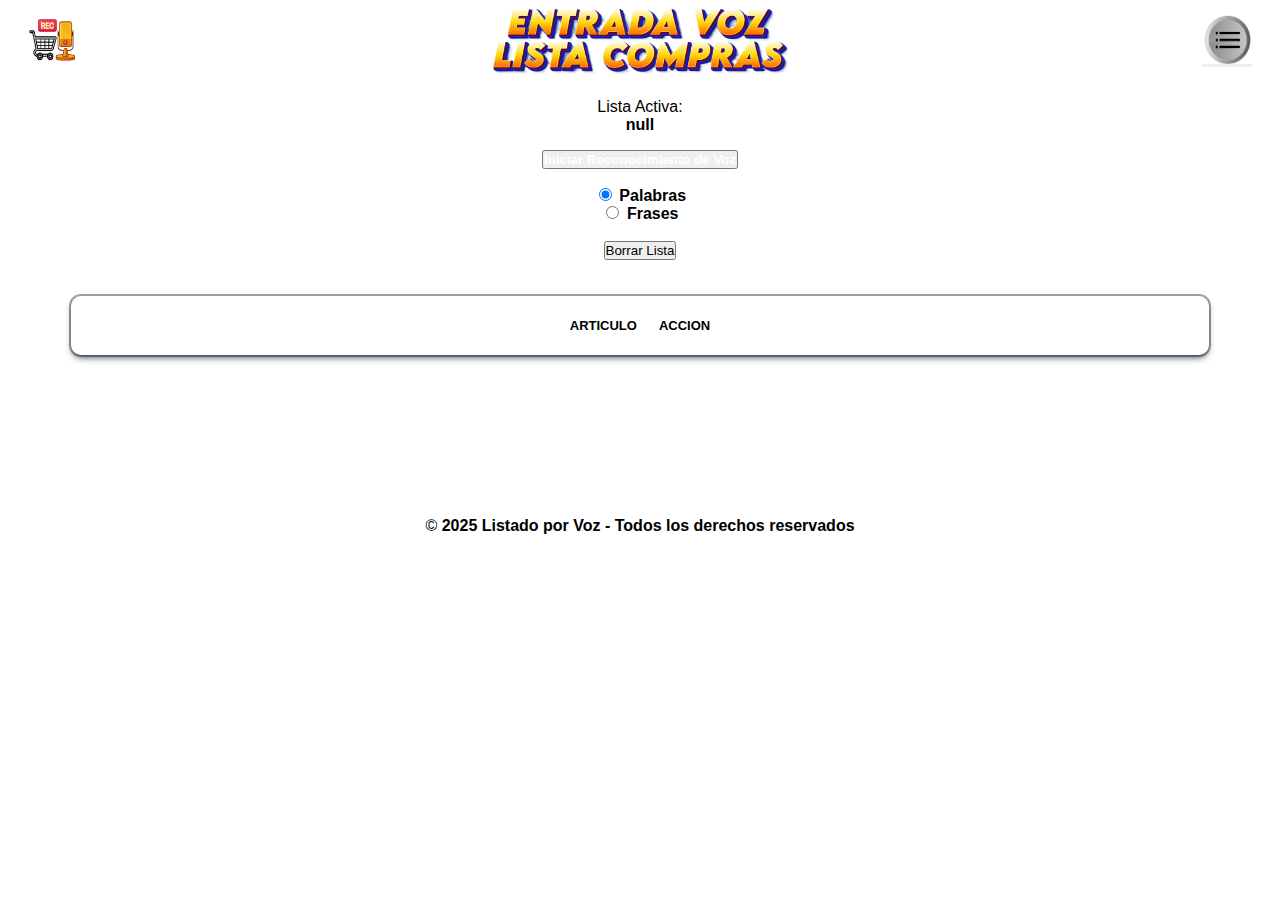
<file: Entrada_Voz.html>
<!DOCTYPE html>
<html lang="en">
<head>
    <meta charset="UTF-8">
    <meta name="viewport" content="width=device-width, initial-scale=1.0">
    <link rel="stylesheet" href="Estilos.css">
    
    <!-- Boostrap -->
      <link href="https://cdn.jsdelivr.net/npm/bootstrap@5.3.2/dist/css/bootstrap.min.css" rel="stylesheet" integrity="sha384-T3c6CoIi6uLrA9TneNEoa7RxnatzjcDSCmG1MXxSR1GAsXEV/Dwwykc2MPK8M2HN" crossorigin="anonymous">
    <!-- Fin Boostrap -->

    <title>Listado Compras por Voz</title>
</head>
<body id="Body1">

<!--Barra de navegación-->
<nav class="navbar">
  <img class="Icono" src="./imagenes/icono-list.bmp" alt="">
  <img class="Titulo_Compras" src="./imagenes/Lista de Compras 2.bmp" alt="">
  <button class="Boton-abrir-menu" style="border-style: none;" id="hamburguesa"><img style="height: 50px; width: 50px;" src="./imagenes/menu.png" alt="" ></button>
</nav>
<!--Fin Barra de navegación-->


 <!--Menú Hamburguesa -->
 <div id="movil-menu" class="menu-oculto">
  <ul class="movil-lista-nav">
    <li><center><a href="index.html"><strong>Inicio</strong></a></center></li><hr>
    <li><center><a href="#" onclick="return false;" style="pointer-events: none; color: gray; text-decoration: none;"><strong>Exportar Lista </strong></a></center></li><hr>
    <li id="Apariencia" ><center><a href="Configuracion.html"><strong>Configuración</strong></a></center></li><hr>
    <li><center><a href="Acerca de.html"><strong>Acerca de </strong></a></center></li>
  </ul>
</div>
<!--Fin Menú Hamburguesa -->

  <br>
  <center><p id = "Nombre-Lista" ></p></center>
  
  <center>
  <div id="Contenedor" class="Contenedor" >
  
     <button id="start-btn" type="button" class="btn btn-success"><strong> <span style="color: white;">Iniciar Reconocimiento de Voz </span></strong></button>

     <br><br>

    <div class="form-check" style="width: 150px;">
      <input class="form-check-input" type="radio" name="flexRadioDefault" id="Palabras" checked>
      <label class="form-check-label" for="flexRadioDefault1">
        <strong>Palabras</strong>
      </label>
    </div>
    <div class="form-check"style="width: 150px;">
      <input class="form-check-input" type="radio" name="flexRadioDefault" id="Frases" >
      <label class="form-check-label" for="flexRadioDefault2">
        <strong>Frases</strong>
      </label>
    </div>

    <br>
    <center>
      <a href="Listado.html"><button id="BtnAceptar" type="button" class="btn btn-primary">ACEPTAR</button></a>  
      <button type="button" id="Borrar_Todo" class="btn btn-danger" onclick="mostrarPopup()">Borrar Lista</button>
    </center>
    <br><br>

    <div class="Contenedor_Tabla">
      <table id="tabla" class="table" >
        <thead>
          <tr>
            <th style="padding: 10px; font-size: small;"> <center>ARTICULO</center></th>
            <th style="padding: 10px; font-size: small;"> <center>ACCION</center></th>
          </tr>
        </thead>

        <tbody style="padding: 50PX;">
        </tbody  >

      </table>
    </div>
  
  </div>

  <br>

 <br>

 <br><br><br>
  
  <!-- Ventana Emergente Personalizada -->
  <div id="popupOverlay" class="popup-overlay">
      <div class="popup">
          <p id="Mensaje_Borrar"></p>

          <script>
            var Nombre = localStorage.getItem("Nombre_Lista");             
            document.getElementById("Mensaje_Borrar").innerHTML = "¿ Desea borrar <strong>" + Nombre + "</strong> ? Esta acción no se puede deshacer.";   
          </script>

          <button class="Aceptar_Lista_New" onclick="borrarLista()">Aceptar</button>
          <button class="Cancelar_Lista_New" onclick="cerrarPopup()">Cancelar</button>
      </div>
  </div>

  <br><br><br><br>

<footer>
  <center>
  <div class="contenido">
      <p>&copy; <strong>2025 Listado por Voz - Todos los derechos reservados</strong></p>
      <div class="redes-sociales">
  <!-- 
        <a href="https://www.facebook.com/electrofacil80/" target="_blank"><img class="IconRedes" src="Imagenes/274791_facebook_social network_icon.png" alt=""></i></a>
        <a href="https://www.youtube.com/@electricidadfacil80" target="_blank" ><img class="IconRedes" src="Imagenes/341094_youtube_icon.png" alt=""></i></a>
        <a href="https://wa.me/18292918680" target="_blank"><img class="IconRedes" src="Imagenes/pngtree-whatsapp-icon-png-image_3584844.jpg" alt=""></i></a>
   -->
      </div>
  </div>
</center>
</footer>


  <script src="Entrada_Voz.js"></script>

</body>
</html>
</file>
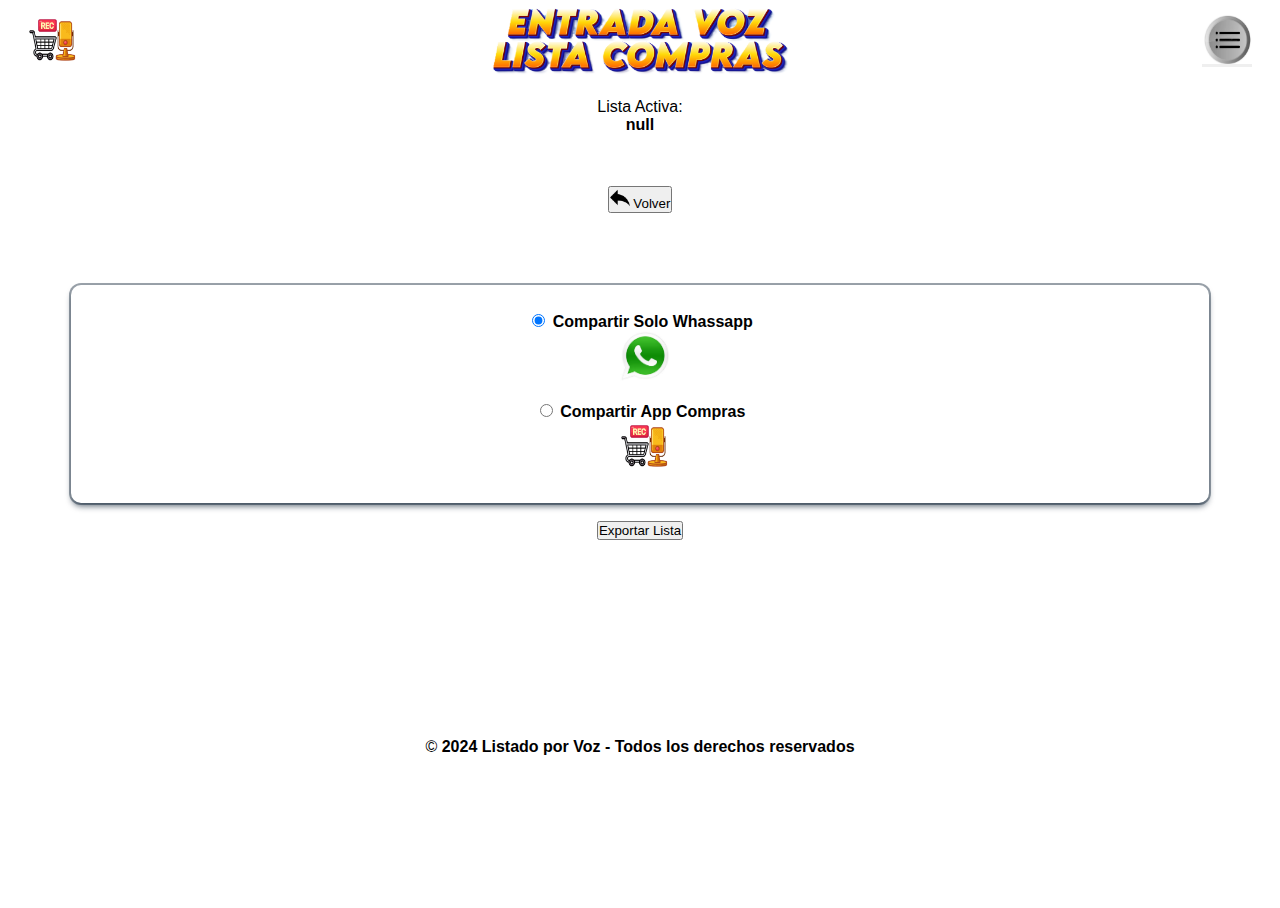
<file: Exportar.html>
<!DOCTYPE html>
<html lang="en">
<head>
    <meta charset="UTF-8">
    <meta name="viewport" content="width=device-width, initial-scale=1.0">
    <link rel="stylesheet" href="Estilos.css">
    
    <!-- Boostrap -->
      <link href="https://cdn.jsdelivr.net/npm/bootstrap@5.3.2/dist/css/bootstrap.min.css" rel="stylesheet" integrity="sha384-T3c6CoIi6uLrA9TneNEoa7RxnatzjcDSCmG1MXxSR1GAsXEV/Dwwykc2MPK8M2HN" crossorigin="anonymous">
    <!-- Fin Boostrap -->

    <title>Document</title>
</head>
<body id="Body_Exportar">

<!--Barra de navegación-->
<nav class="navbar">
  <img class="Icono" src="./imagenes/icono-list.bmp" alt="">
  <img class="Titulo_Compras" src="./imagenes/Lista de Compras 2.bmp" alt="">
  <button class="Boton-abrir-menu" style="border-style: none;" id="hamburguesa"><img style="height: 50px; width: 50px;" src="./imagenes/menu.png" alt="" ></button>
</nav>
<!--Fin Barra de navegación-->


 <!--Menú Hamburguesa -->
 <div id="movil-menu" class="menu-oculto">
  <ul class="movil-lista-nav">
    <li><center><a href="index.html"><strong>Inicio</strong></a></center></li><hr>
    <li><center><a  href="Exportar.html"><strong>Exportar Lista </strong></a></center></li><hr>
    <li id="Apariencia" ><center><a href="Configuracion.html"><strong>Configuración</strong></a></center></li><hr>
    <li><center><a href="Acerca de.html"><strong>Acerca de </strong></a></center></li>
  </ul>
</div>
<!--Fin Menú Hamburguesa -->

  <br>
  <center><p id = "Nombre-Lista" ></p></center>
  <br>
  <br>
  <center><a href="Entrada_Voz.html"><button class="btn btn-light"><img style="height: 20px; width: 20px;" src="./imagenes/Volver.png" alt=""> Volver</button></a></center>

  <center>
  <div id="Contenedor" class="Contenedor" >
  
  <br><br><br><br>

    <div class="Contenedor_Tabla">
      <br>
      <div class="form-check" style="width: 250px;">
        <input class="form-check-input" type="radio" name="flexRadioDefault" id="Lista_Simple" checked>
        <label class="form-check-label" for="flexRadioDefault1">
          <strong>Compartir Solo Whassapp</strong>
          <img class="Icono" src="./imagenes/whassapp.jpg" alt="">
        </label>
      </div>
      <br>
      <div class="form-check"style="width: 250px;">
        <input class="form-check-input" type="radio" name="flexRadioDefault" id="Lista_App" >
        <label class="form-check-label" for="flexRadioDefault2">
          <strong>Compartir App Compras</strong>
          <img class="Icono" src="./imagenes/icono-list.bmp" alt="">
        </label>
      </div>
      <br>
    </div>

  <br>
  <center><button class="btn btn-primary" id="Exportar">Exportar Lista</button></center>
 <br>

  <br><br><br><br><br><br><br><br><br><br>

<footer>
  <center>
  <div class="contenido">
      <p>&copy; <strong>2024 Listado por Voz - Todos los derechos reservados</strong></p>
      <div class="redes-sociales">
  <!-- 
        <a href="https://www.facebook.com/electrofacil80/" target="_blank"><img class="IconRedes" src="Imagenes/274791_facebook_social network_icon.png" alt=""></i></a>
        <a href="https://www.youtube.com/@electricidadfacil80" target="_blank" ><img class="IconRedes" src="Imagenes/341094_youtube_icon.png" alt=""></i></a>
        <a href="https://wa.me/18292918680" target="_blank"><img class="IconRedes" src="Imagenes/pngtree-whatsapp-icon-png-image_3584844.jpg" alt=""></i></a>
   -->
      </div>
  </div>
</center>
</footer>


  <script src="Exportar.js"></script>

</body>
</html>
</file>
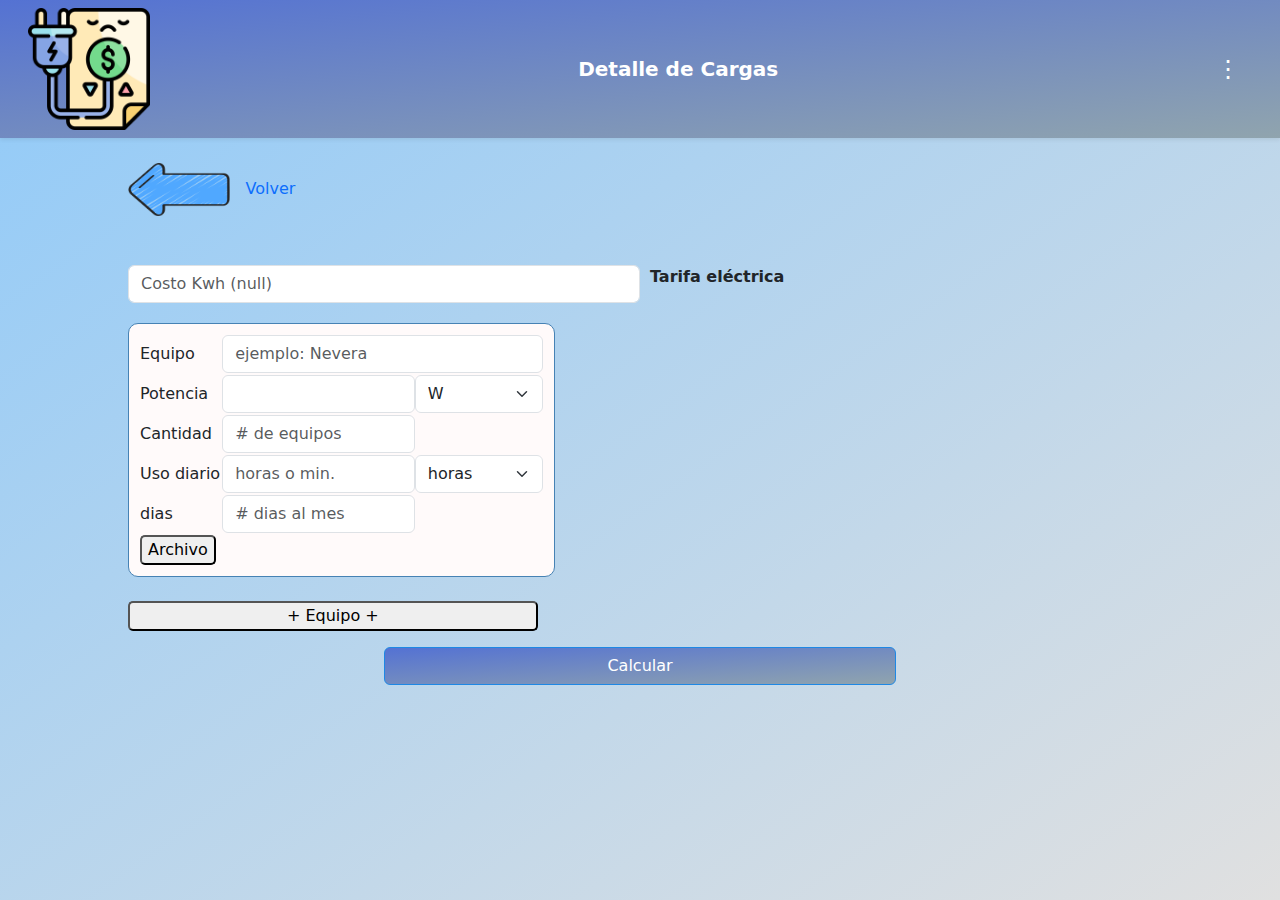
<file: Grupal.html>
<!DOCTYPE html>
<html lang="es">
  <head>
    <meta charset="UTF-8" />
    <meta name="viewport" content="width=device-width, initial-scale=1.0" />
    <title>Consumo Eléctrico kWh</title>
    <link
      href="https://cdn.jsdelivr.net/npm/bootstrap@5.3.3/dist/css/bootstrap.min.css"
      rel="stylesheet"
    />
    <link rel="icon" href="imagenes/icono.png" type="image/png" />
    <link rel="stylesheet" href="styles.css" />
  </head>
  <body>
    <div class="container-fluid pantalla-completa d-flex flex-column">
      <nav class="navbar navbar-expand bg-navbar shadow-sm px-3">
        <div
          class="container-fluid d-flex justify-content-between align-items-center"
        >
          <img src="imagenes/icono.png" class="icono" alt="" />
          <span class="text-white fs-5 fw-semibold text-center flex-grow-1">
            Detalle de Cargas
          </span>
          <button class="btn btn-navbar-icon ms-2" title="Opciones">
            <span style="font-size: 1.5rem">⋮</span>
          </button>
        </div>
      </nav>
      <div class="Contenedor">
        <div id="contenedor-tablas" class="mb-4">
          <a href="index.html" style="text-decoration: none">
            <img src="imagenes/flecha-izquierda.png" class="icono" alt="" />
            Volver</a
          ><br /><br />
          <div style="display: flex">
            <input type="number" class="form-control w-50" id="costo_Kwh" />
            <span style="margin-left: 10px"
              ><strong>Tarifa eléctrica</strong></span
            >
          </div>
          <table id="Tabla1" class="Tabla_elementos">
            <tbody>
              <tr>
                <td>Equipo</td>
                <td>
                  <input
                    type="text"
                    class="form-control"
                    id="equipo1"
                    placeholder="ejemplo: Nevera"
                  />
                </td>
              </tr>
              <tr>
                <td>Potencia</td>
                <td style="display: flex">
                  <input
                    type="number"
                    class="form-control Input_potencia_grup"
                    id="potencia1"
                  />
                  <select id="Unidad1" class="form-select Select_unidad_grup">
                    <option value="W">W</option>
                    <option value="KW">KW</option>
                    <option value="Hp">Hp</option>
                  </select>
                </td>
              </tr>
              <tr>
                <td>Cantidad</td>
                <td>
                  <input
                    type="number"
                    class="form-control Input_potencia_grup"
                    id="cantidad1"
                    placeholder="# de equipos"
                  />
                </td>
              </tr>
              <tr>
                <td>Uso diario</td>
                <td style="display: flex">
                  <input
                    type="number"
                    class="form-control Input_potencia_grup"
                    id="tiempo1"
                    placeholder="horas o min."
                  />
                  <select
                    id="Unidad_tiempo1"
                    class="form-select Select_unidad_grup"
                  >
                    <option value="horas">horas</option>
                    <option value="minutos">min.</option>
                  </select>
                </td>
              </tr>
              <tr>
                <td>dias</td>
                <td>
                  <input
                    type="number"
                    class="form-control Input_potencia_grup"
                    id="dias1"
                    placeholder="# dias al mes"
                    min="0"
                    max="31"
                    step="1"
                  />
                </td>
              </tr>
              <tr>
                <td>
                  <button
                    style="border-radius: 5px"
                    onclick="carga_predeterminada('Tabla1')"
                  >
                    Archivo
                  </button>
                </td>
              </tr>
            </tbody>
          </table>
        </div>
        <button
          type="button"
          style="border-radius: 5px; width: 40%"
          onclick="agregarTabla()"
        >
          + Equipo +
        </button>
        <center>
          <button
            onclick="Calcular()"
            type="button"
            class="btn btn-primary w-50 mt-3"
          >
            Calcular
          </button>
        </center>
        <br /><br />

        <!-- Ventana MODAL Cargas Predeterminadas -->
        <div id="modalResultado" class="modal">
          <div class="modal-contenido">
            <button class="botonX" onclick="cerrarModal()">X</button>
            <center>
              <div style="display: flex; justify-content: center; width: 80%">
                <select
                  id="acciones"
                  class="form-select"
                  aria-label="Default select example"
                  onchange="accion_tabla()"
                >
                  <option selected>Selecciona acción</option>
                  <option value="Editar">Editar Tabla</option>
                  <option value="Agregar">Agregar Equipo</option>
                  <option value="Eliminar">Eliminar Equipo</option>
                  <option value="Recargar">Recargar Valores</option>
                </select>

                <button
                  type="button"
                  class="btn btn-success"
                  style="border-radius: 5px"
                  onclick="guardar_tabla()"
                >
                  Guardar
                </button>
              </div>
            </center>
            <center>
              <div id="Contenedor_tabla_cargas">
                <script>
                  const contenedor = document.getElementById(
                    "Contenedor_tabla_cargas"
                  ); // el div donde quieres colocarla
                  const tablaGuardada = localStorage.getItem("Tabla_cargas");

                  if (tablaGuardada) {
                    contenedor.innerHTML = tablaGuardada;

                    // Reasignar eventos a los botones con clase específica
                    const botonesCarga =
                      contenedor.querySelectorAll(".btn_carga");
                    botonesCarga.forEach((boton) => {
                      boton.onclick = function () {
                        carga_seleccionada(this);
                      };
                    });

                    const celdasFilas = contenedor.querySelectorAll("td.filas");
                    celdasFilas.forEach((td) => {
                      td.onclick = function () {
                        eliminar_equipo(this);
                      };
                    });
                  } else {
                    contenedor.innerHTML = `
                       <table id="Tabla_cargas" class="Tabla_elementos_predefinidos">
                         <thead>
                           <tr>
                             <th class="filas">Nombre Equipo</th>
                             <th class="filas">Potencia (Watts)</th>
                             <th></th>
                           </tr>
                         </thead>
                         <tbody>
                           <tr>
                             <td class="filas" onclick="eliminar_equipo(this)">
                               Refrigerador
                             </td>
                             <td class="filas" onclick="eliminar_equipo(this)">200</td>
                             <td>
                               <button class ="btn_carga"
                                 style="border-radius: 5px"
                                 onclick="carga_seleccionada(this)"
                               >
                                 +
                               </button>
                             </td>
                           </tr>
                           <tr>
                             <td class="filas" onclick="eliminar_equipo(this)">
                               Congelador
                             </td>
                             <td class="filas" onclick="eliminar_equipo(this)">300</td>
                             <td>
                               <button class ="btn_carga"
                                 style="border-radius: 5px"
                                 onclick="carga_seleccionada(this)"
                               >
                                 +
                               </button>
                             </td>
                           </tr>
                           <tr>
                             <td class="filas" onclick="eliminar_equipo(this)">
                               Estufa eléctrica (hornilla)
                             </td>
                             <td class="filas" onclick="eliminar_equipo(this)">
                               1500
                             </td>
                             <td>
                               <button class ="btn_carga"
                                 style="border-radius: 5px"
                                 onclick="carga_seleccionada(this)"
                               >
                                 +
                               </button>
                             </td>
                           </tr>
                           <tr>
                             <td class="filas" onclick="eliminar_equipo(this)">
                               Horno eléctrico
                             </td>
                             <td class="filas" onclick="eliminar_equipo(this)">
                               3500
                             </td>
                             <td>
                               <button class ="btn_carga"
                                 style="border-radius: 5px"
                                 onclick="carga_seleccionada(this)"
                               >
                                 +
                               </button>
                             </td>
                           </tr>
                           <tr>
                             <td class="filas" onclick="eliminar_equipo(this)">
                               Microondas
                             </td>
                             <td class="filas" onclick="eliminar_equipo(this)">
                               1200
                             </td>
                             <td>
                               <button class ="btn_carga"
                                 style="border-radius: 5px"
                                 onclick="carga_seleccionada(this)"
                               >
                                 +
                               </button>
                             </td>
                           </tr>
                           <tr>
                             <td class="filas" onclick="eliminar_equipo(this)">
                               Cafetera eléctrica
                             </td>
                             <td class="filas" onclick="eliminar_equipo(this)">
                               1000
                             </td>
                             <td>
                               <button class ="btn_carga"
                                 style="border-radius: 5px"
                                 onclick="carga_seleccionada(this)"
                               >
                                 +
                               </button>
                             </td>
                           </tr>
                           <tr>
                             <td class="filas" onclick="eliminar_equipo(this)">
                               Licuadora
                             </td>
                             <td class="filas" onclick="eliminar_equipo(this)">500</td>
                             <td>
                               <button class ="btn_carga"
                                 style="border-radius: 5px"
                                 onclick="carga_seleccionada(this)"
                               >
                                 +
                               </button>
                             </td>
                           </tr>
                           <tr>
                             <td class="filas" onclick="eliminar_equipo(this)">
                               Lavadora de ropa
                             </td>
                             <td class="filas" onclick="eliminar_equipo(this)">400</td>
                             <td>
                               <button class ="btn_carga"
                                 style="border-radius: 5px"
                                 onclick="carga_seleccionada(this)"
                               >
                                 +
                               </button>
                             </td>
                           </tr>
                           <tr>
                             <td class="filas" onclick="eliminar_equipo(this)">
                               Secadora eléctrica
                             </td>
                             <td class="filas" onclick="eliminar_equipo(this)">
                               4500
                             </td>
                             <td>
                               <button class ="btn_carga"
                                 style="border-radius: 5px"
                                 onclick="carga_seleccionada(this)"
                               >
                                 +
                               </button>
                             </td>
                           </tr>
                           <tr>
                             <td class="filas" onclick="eliminar_equipo(this)">
                               Ventilador de techo
                             </td>
                             <td class="filas" onclick="eliminar_equipo(this)">75</td>
                             <td>
                               <button class ="btn_carga"
                                 style="border-radius: 5px"
                                 onclick="carga_seleccionada(this)"
                               >
                                 +
                               </button>
                             </td>
                           </tr>
                           <tr>
                             <td class="filas" onclick="eliminar_equipo(this)">
                               Plancha eléctrica
                             </td>
                             <td class="filas" onclick="eliminar_equipo(this)">
                               1500
                             </td>
                             <td>
                               <button class ="btn_carga"
                                 style="border-radius: 5px"
                                 onclick="carga_seleccionada(this)"
                               >
                                 +
                               </button>
                             </td>
                           </tr>
                           <tr>
                             <td class="filas" onclick="eliminar_equipo(this)">
                               Secador de pelo
                             </td>
                             <td class="filas" onclick="eliminar_equipo(this)">
                               1200
                             </td>
                             <td>
                               <button class ="btn_carga"
                                 style="border-radius: 5px"
                                 onclick="carga_seleccionada(this)"
                               >
                                 +
                               </button>
                             </td>
                           </tr>
                           <tr>
                             <td class="filas" onclick="eliminar_equipo(this)">
                               TV LED
                             </td>
                             <td class="filas" onclick="eliminar_equipo(this)">100</td>
                             <td>
                               <button class ="btn_carga"
                                 style="border-radius: 5px"
                                 onclick="carga_seleccionada(this)"
                               >
                                 +
                               </button>
                             </td>
                           </tr>
                           <tr>
                             <td class="filas" onclick="eliminar_equipo(this)">
                               Computadora de escritorio
                             </td>
                             <td class="filas" onclick="eliminar_equipo(this)">200</td>
                             <td>
                               <button class ="btn_carga"
                                 style="border-radius: 5px"
                                 onclick="carga_seleccionada(this)"
                               >
                                 +
                               </button>
                             </td>
                           </tr>
                           <tr>
                             <td class="filas" onclick="eliminar_equipo(this)">
                               Laptop
                             </td>
                             <td class="filas" onclick="eliminar_equipo(this)">60</td>
                             <td>
                               <button class ="btn_carga"
                                 style="border-radius: 5px"
                                 onclick="carga_seleccionada(this)"
                               >
                                 +
                               </button>
                             </td>
                           </tr>
                           <tr>
                             <td class="filas" onclick="eliminar_equipo(this)">
                               Router / Módem WiFi
                             </td>
                             <td class="filas" onclick="eliminar_equipo(this)">10</td>
                             <td>
                               <button class ="btn_carga"
                                 style="border-radius: 5px"
                                 onclick="carga_seleccionada(this)"
                               >
                                 +
                               </button>
                             </td>
                           </tr>
                           <tr>
                             <td class="filas" onclick="eliminar_equipo(this)">
                               Bombillo LED
                             </td>
                             <td class="filas" onclick="eliminar_equipo(this)">10</td>
                             <td>
                               <button class ="btn_carga"
                                 style="border-radius: 5px"
                                 onclick="carga_seleccionada(this)"
                               >
                                 +
                               </button>
                             </td>
                           </tr>
                           <tr>
                             <td class="filas" onclick="eliminar_equipo(this)">
                               Bomba de agua (1 HP)
                             </td>
                             <td class="filas" onclick="eliminar_equipo(this)">745</td>
                             <td>
                               <button class ="btn_carga"
                                 style="border-radius: 5px"
                                 onclick="carga_seleccionada(this)"
                               >
                                 +
                               </button>
                             </td>
                           </tr>
                           <tr>
                             <td class="filas" onclick="eliminar_equipo(this)">
                               Calentador de agua eléctrico
                             </td>
                             <td class="filas" onclick="eliminar_equipo(this)">
                               4500
                             </td>
                             <td>
                               <button class ="btn_carga"
                                 style="border-radius: 5px"
                                 onclick="carga_seleccionada(this)"
                               >
                                 +
                               </button>
                             </td>
                           </tr>
                           <tr>
                             <td class="filas" onclick="eliminar_equipo(this)">
                               Horno tostador
                             </td>
                             <td class="filas" onclick="eliminar_equipo(this)">
                               1200
                             </td>
                             <td>
                               <button class ="btn_carga"
                                 style="border-radius: 5px"
                                 onclick="carga_seleccionada(this)"
                               >
                                 +
                               </button>
                             </td>
                           </tr>
                         </tbody>
                       </table> `;
                  }
                </script>
              </div>
              <button class="btn-cerrar" onclick="cerrarModal()">Cerrar</button>
              <br />
              <br />
            </center>
          </div>
        </div>
        <!-- Fin Ventana MODAL Cargas Predeterminadas-->

        <!-- Ventana MODAL Resultados1 -->
        <div id="modalResultado1" class="modal">
          <div class="modal-contenido">
            <!-- Encabezado con fondo azul -->
            <div class="modal-header">
              <h2>Resultado del cálculo</h2>
            </div>
            <!-- Contenido principal -->
            <div class="modal-body">
              <table id="tablaEquipos" class="Tabla_elementos">
                <thead>
                  <tr>
                    <th>Equipos seleccionados</th>
                    <th>Cant.</th>
                    <th>Consumo diario</th>
                  </tr>
                </thead>
                <tbody>
                  <!-- Filas dinámicas aquí -->
                </tbody>
              </table>
              <br />
              <label id="Total_kwh_diario"></label><br />
              <center>
                <table class="Tabla_elementos">
                  <tbody>
                    <tr>
                      <td>
                        <strong> Costo por hora &nbsp;&nbsp;</strong>
                      </td>
                      <td>-----></td>
                      <td id="Precio_hora"></td>
                    </tr>
                    <tr>
                      <td><strong> Costo por dia &nbsp;&nbsp;</strong></td>
                      <td>-----></td>
                      <td id="Precio_dia"></td>
                    </tr>
                    <tr>
                      <td><strong> Costo por mes &nbsp;&nbsp;</strong></td>
                      <td>-----></td>
                      <td id="Precio_mes"></td>
                    </tr>
                    <tr>
                      <td><strong> Costo por año &nbsp;&nbsp;</strong></td>
                      <td>-----></td>
                      <td id="Precio_ano"></td>
                    </tr>
                  </tbody>
                </table>
              </center>
              <button class="btn-cerrar" onclick="cerrarModal()">Cerrar</button>
            </div>
          </div>
        </div>
        <!-- Fin Ventana MODAL Resultados1-->

        <!-- Ventana MODAL Advertencia -->
        <div id="modalResultado2" class="modal">
          <div class="modal-contenido-warning">
            <!-- Encabezado con fondo azul -->
            <div class="modal-header">
              <h2>Advertencia</h2>
            </div>
            <!-- Contenido principal -->
            <div class="modal-body">
              <div
                id="warning"
                class="alert alert-warning"
                style="flex: 1"
                role="alert"
              ></div>
            </div>
          </div>
        </div>
        <!-- Fin Ventana MODAL Advertencia-->
      </div>
    </div>
    <script src="Grupal.js"></script>
  </body>
</html>
</file>
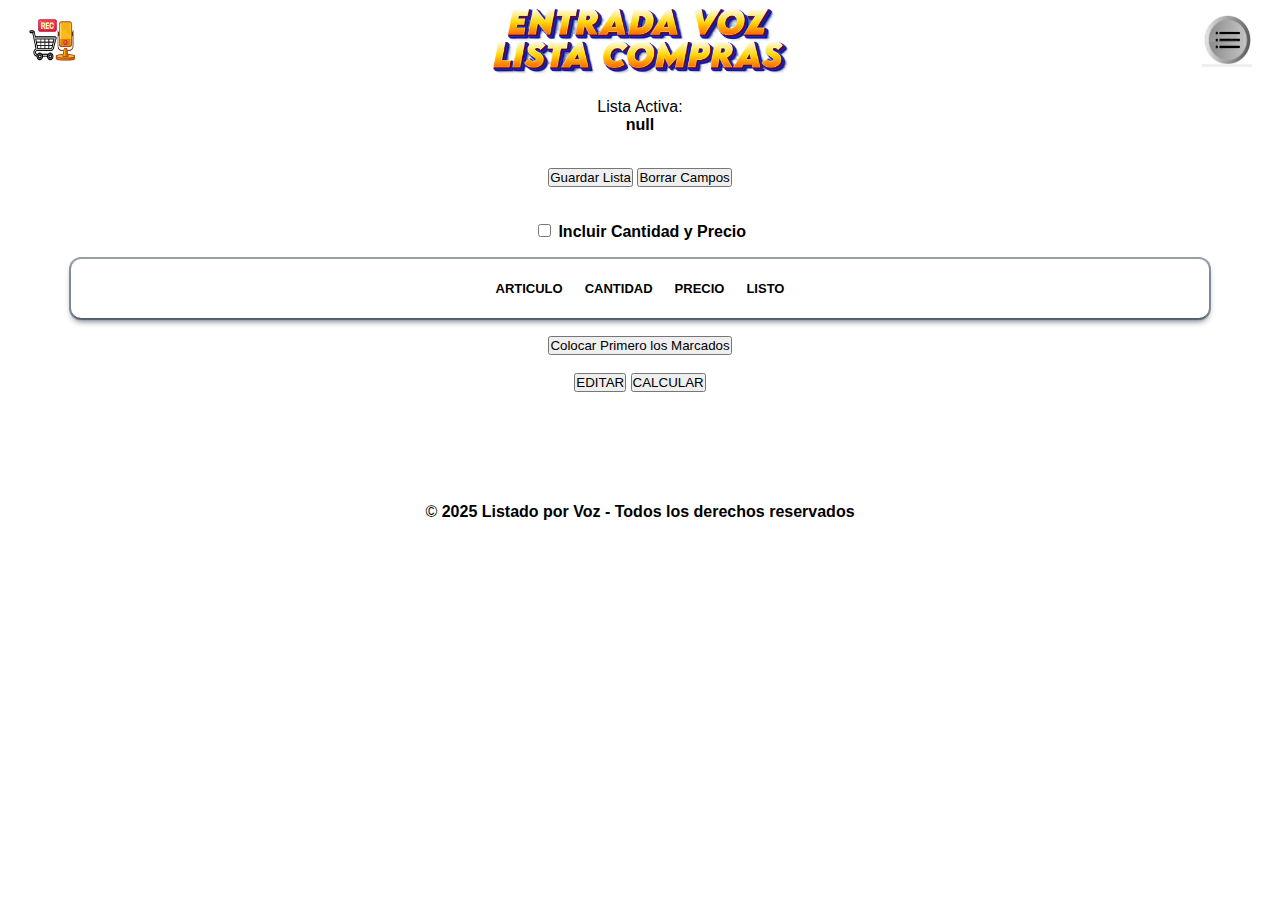
<file: Listado.html>
<!DOCTYPE html>
<html lang="en">
<head>
    <meta charset="UTF-8">
    <meta name="viewport" content="width=device-width, initial-scale=1.0">
    <link rel="stylesheet" href="Estilos.css">

    <!-- Boostrap -->
      <link href="https://cdn.jsdelivr.net/npm/bootstrap@5.3.2/dist/css/bootstrap.min.css" rel="stylesheet" integrity="sha384-T3c6CoIi6uLrA9TneNEoa7RxnatzjcDSCmG1MXxSR1GAsXEV/Dwwykc2MPK8M2HN" crossorigin="anonymous">
    <!-- Fin Boostrap -->

    <title>Document</title>
</head>
<body id="Body2">

 <!--Barra de navegación-->
<nav class="navbar">
  <img class="Icono" src="./imagenes/icono-list.bmp" alt="">
  <img class="Titulo_Compras" src="./imagenes/Lista de Compras 2.bmp" alt="">
  <button class="Boton-abrir-menu" style="border-style: none;" id="hamburguesa"><img style="height: 50px; width: 50px;" src="./imagenes/menu.png" alt="" ></button>
</nav>
<!--Fin Barra de navegación-->


 <!--Menú Hamburguesa -->
 <div id="movil-menu" class="menu-oculto">
  <ul class="movil-lista-nav">
    <li><center><a href="index.html"><strong>Inicio</strong></a></center></li><hr>
    <li><center><a href="Exportar.html"><strong>Exportar Lista </strong></a></center></li><hr>
    <li id="Apariencia" ><center><a href="Configuracion.html"><strong>Configuración</strong></a></center></li><hr>
    <li><center><a href="Acerca de.html"><strong>Acerca de </strong></a></center></li>
  </ul>
</div>
<!--Fin Menú Hamburguesa -->

  <br>
  <center><p id = "Nombre-Lista" ></p></center>
  
  <center>
  <div class="Contenedor">
  
    <br>
    <button id="Guardar_Listado" type="button" class="btn btn-success">Guardar Lista</button>
    <button id="Borrar_Campos" type="button" class="btn btn-warning">Borrar Campos</button><br><br> 
  
    <center>
    <div id="Guardado_Lista" style="width: 25%;"  class="alert alert-success" role="alert">
      Guardado Exitoso
    </div>
    </center>

    <br>
    <div style="width: 220px;" class="form-check">
      <input class="form-check-input" type="checkbox" value="" id="Ver_Precios">
      <label class="form-check-label" for="flexCheckChecked">
        <strong>Incluir Cantidad y Precio</strong>
      </label>
    </div>
    
    <br>
    
    <div class="Contenedor_Tabla">
      <table id="tabla1" class="table">
        <thead>
          <tr>
            <th style="padding: 10px; font-size: small;"> <center>ARTICULO</center></th>
            <th style="padding: 10px; font-size: small;"> <center>CANTIDAD</center></th>
            <th style="padding: 10px; font-size: small;"> <center>PRECIO</center></th>            
            <th style="padding: 10px; font-size: small;"> <center>LISTO</center></th>
           </tr>
        </thead>
        <tbody>
        </tbody>
      </table>
    </div>


    <!-- Ventana Emergente Personalizada -->
    <div id="popupOverlay" class="popup-overlay">
      <div class="popup">
  
          <p>¿Desea Borrar todas las<br>
              Cantidades y Precios?</p>
   
          <button id="Aceptar"  class="Aceptar_Lista_New"  >Aceptar</button>
          <button id="Cancelar" class="Cancelar_Lista_New" >Cancelar</button>
 
      </div>
    </div>
    
    <!-- Fin Ventana Emergente Personalizada -->

    <br>
    <button class="btn btn-light" onclick = ordenarPorCheckbox() >Colocar Primero los Marcados</button>

    

  <br><br>
  <a style="text-decoration: none;" href="Entrada_Voz.html"><button id="Editar" type="button" class="btn btn-warning">EDITAR</button></a>
  <button id="Calcular" type="button" class="btn btn-primary">CALCULAR</button>

  <br><br>

  <h4 id="Resultado" ></h4>


 <!-- Carga Datos en Tabla -->
<script>


 

</script>
 <!-- Fin de Carga Datos en Tabla -->


  </center>

  <br><br><br><br>
  
  <footer>
    <center>
    <div class="contenido">
        <p>&copy; <strong>2025 Listado por Voz - Todos los derechos reservados</strong></p>
        <div class="redes-sociales">
    <!-- 
          <a href="https://www.facebook.com/electrofacil80/" target="_blank"><img class="IconRedes" src="Imagenes/274791_facebook_social network_icon.png" alt=""></i></a>
          <a href="https://www.youtube.com/@electricidadfacil80" target="_blank" ><img class="IconRedes" src="Imagenes/341094_youtube_icon.png" alt=""></i></a>
          <a href="https://wa.me/18292918680" target="_blank"><img class="IconRedes" src="Imagenes/pngtree-whatsapp-icon-png-image_3584844.jpg" alt=""></i></a>
     -->
        </div>
    </div>
  </center>
  </footer>
  

  <script src="Listado.js"></script>

</body>
</html>
</file>
<file: styles.css>
html,
body {
  height: 100%;
  margin: 0;
  padding: 0;
}

.Contenedor {
  display: flex;
  flex-direction: column;
  height: 100%;
  width: 80%;
  justify-content: center;
  margin-left: auto;
  margin-right: auto;
}

.pantalla-completa {
  min-height: 100vh;
  background: linear-gradient(to bottom right, #90caf9, #e0e0e0);
  padding: 0;
}

.fondo-app {
  background-color: #ffffff;
  border: 1px solid #cfd8dc;
}

.icono {
  width: 10%;
  height: 10%;
  margin-right: 10px;
}

.imagen_portada {
  width: 40%;
  height: 30%;
  margin-right: 10px;
}

.imagen_AA {
  width: 40%;
  height: 30%;
  margin-right: 10px;
  animation: vibrar 0.3s infinite;
}

.bg-navbar {
  background: linear-gradient(to bottom right, #5472d3, #90a4ae);
}

.btn-navbar-icon {
  color: white;
  background: transparent;
  border: none;
}

.btn-navbar-icon:hover {
  color: #bbdefb;
}

label {
  color: #37474f;
}

.btn-primary {
  background-color: #2196f3;
  border-color: #1e88e5;
  background: linear-gradient(to bottom right, #5472d3, #90a4ae);
}

.btn-primary:hover {
  background-color: #1e88e5;
}

.resultado {
  color: #0d47a1;
}

.Moneda_local {
  display: flex;
}

.Separacion_Moneda {
  margin-right: 20px;
}

.Select_unidad {
  width: 20%;
}

.Input_potencia_ind {
  width: 70%;
}

.Input_tiempo_ind {
  width: 90%;
}

.Select_unidad {
  width: 20%;
}

.Input_potencia_grup {
  width: 60%;
}

.Select_unidad_grup {
  width: 40%;
}

.Tabla_elementos {
  margin-top: 20px;
  border: 1px solid steelblue;
  background-color: snow;
  padding: 10px;
  overflow: hidden;
  border-collapse: separate;
  border-spacing: 0;
  border-radius: 10px;
}

.Tabla_elementos_predefinidos {
  background-color: snow;
  padding: 10px;
  border-collapse: separate;
  border-spacing: 0;
}

.modal {
  display: none;
  position: fixed;
  z-index: 999;
  left: 0;
  top: 0;
  width: 100%;
  height: 100%;
  overflow: auto;
  background-color: rgba(0, 0, 0, 0.5);
}

.modal-contenido {
  background-color: #fff;
  margin: 15% auto;
  padding: 0;
  border-radius: 12px;
  width: 90%;
  max-width: 400px;
  box-shadow: 0 4px 10px rgba(0, 0, 0, 0.3);
  overflow: auto;
}

.modal-contenido-btu {
  background-color: #fff;
  margin: 30% auto;
  padding: 0;
  border-radius: 12px;
  width: 90%;
  max-width: 400px;
  box-shadow: 0 4px 10px rgba(0, 0, 0, 0.3);
  overflow: auto;
}

.modal-contenido-warning {
  background-color: lightcyan;
  margin: 30% auto;
  padding: 0;
  border-radius: 12px;
  width: 90%;
  max-width: 400px;
  height: 25%;
  box-shadow: 0 4px 10px rgba(0, 0, 0, 0.3);
  overflow: auto;
}

.modal-contenido-AA {
  background-color: #fff;
  margin: 30% auto;
  padding: 0;
  border-radius: 12px;
  width: 60%;
  max-width: 500px;
  height: 50%;
  box-shadow: 0 4px 10px rgba(0, 0, 0, 0.3);
  overflow: auto;
}

/* Encabezado azul con letras blancas */
.modal-header {
  background: linear-gradient(to bottom right, #5472d3, #90a4ae);
  color: white;
  padding: 10px;
  text-align: center;
  border-top-left-radius: 12px;
  border-top-right-radius: 12px;
  justify-content: center;
}

.modal-header-AA {
  background: linear-gradient(to bottom right, #5472d3, #90a4ae);
  color: white;
  padding: 10px;
  border-top-left-radius: 12px;
  border-top-right-radius: 12px;
}

.modal-body {
  padding: 20px;
  text-align: center;
}

.botonX {
  background-color: transparent;
  border-style: none;
  margin: 5px;
}

/* Botón tipo btn */
.btn-cerrar {
  margin-top: 20px;
  padding: 10px 20px;
  background-color: steelblue;
  color: white;
  border: none;
  border-radius: 8px;
  font-size: 16px;
  cursor: pointer;
  transition: background-color 0.3s ease;
}

.btn-cerrar:hover {
  background-color: #0056b3;
}

.filas {
  border-bottom: 1px solid #ccc;
  text-align: center;
}

.imagen-animada {
  width: 50%;
  height: 30%;
  animation: vibrar 0.3s infinite;
}

@keyframes vibrar {
  0% {
    transform: translateX(0);
  }
  25% {
    transform: translateX(-2px);
  }
  50% {
    transform: translateX(2px);
  }
  75% {
    transform: translateX(-2px);
  }
  100% {
    transform: translateX(0);
  }
}

.menu-lateral {
  position: fixed;
  top: 65px;
  right: -200px; /* oculto fuera de la pantalla */
  width: 200px;
  height: 48%;
  background-color: lightsteelblue;
  box-shadow: -2px 0 5px rgba(0, 0, 0, 0.3);
  transition: right 0.3s ease-in-out;
  padding: 20px;
  z-index: 9998;
}

.menu-lateral ul {
  list-style: none;
  padding: 0;
  margin: 0;
}

.menu-lateral ul li {
  padding: 10px 0;
  border-bottom: 1px solid #ccc;
}

ul li i {
  margin-right: 8px;
  color: #3ddc84; /* color Android */
  font-size: 18px;
}

.Imagen_acerca_de {
  width: 30%;
  height: 30%;
}

.disabled-link {
  color: gray;
  pointer-events: none; /* Evita clics si hay eventos JS */
  opacity: 0.6;
  cursor: not-allowed;
}

.link_disabled {
  pointer-events: none; /* No permite clics */
  color: gray; /* Color típico de deshabilitado */
  opacity: 0.6; /* Hace que parezca desactivado */
  cursor: not-allowed; /* Cambia el cursor */
}

@media (max-width: 1024px) and (min-width: 600px) {
  .Contenedor {
    display: flex;
    flex-direction: column;
    height: 100%;
    width: 50%;
    justify-content: center;
    margin-left: auto;
    margin-right: auto;
  }
}
</file>
<file: Estilos.css>
/* Reset de márgenes y padding */
* {
    margin-top: 0;
    padding: 0;
    box-sizing: border-box;
  }
  

/* Configuración del body */
body {
    background-size: cover;  
    background-position: center center; 
    background-repeat: no-repeat;  
    background-attachment: fixed;  
    font-family: 'Arial', sans-serif;  
    min-height: 100vh;  
}

/* Barra de navegación */

.navbar {
  background-color:white;
  display: flex;
  justify-content: space-between;  /* Espacia los elementos */
  align-items: center;             /* Alinea los elementos verticalmente */
  padding: 10px;
  height: 80px;
}

.Icono {
  margin-right: auto; 
  height: 50px;
  width: 50px;
  margin-left: 10px;
}

.Titulo_Compras {
  width: 300px;
}


.Enlace_index {
  text-decoration: none;
  color: black;
  font-size: large;
  background-color: white;
  border-style: none;
}

.Enlace_index:hover {
  transition: 0.2s;
  color: blue;
}

.Boton-abrir-menu {
  margin-left: auto; 
  margin-right: 10px;
}

/* Fin Barra de navegación */


.Eliminar {
    background-color:yellow; /* Color de fondo */
    color: black;              /* Color del texto */
    padding: 5px 5px;        /* Relleno alrededor del texto */
    border: none;              /* Sin borde */
    border-radius: 5px;        /* Bordes redondeados */
    cursor: pointer;          /* Cambia el cursor al pasar por encima */
    font-size: 12px;           /* Tamaño de la fuente */
    transition: background-color 0.3s ease; /* Transición suave */
    margin: 5px 5px;
  }

.menu-oculto{
  position: absolute;
  top: 81px;
  right: 1px;
  width: 150px;
  height: 250px;
  padding-right: 15px;
  background-color: lightgray;
  box-shadow: rgba(0, 0, 0, 0.25) 0px 54px 55px, rgba(0, 0, 0, 0.12) 0px -12px 30px, rgba(0, 0, 0, 0.12) 0px 4px 6px, rgba(0, 0, 0, 0.17) 0px 12px 13px, rgba(0, 0, 0, 0.09) 0px -3px 5px;
  justify-content: center;
  border-radius: 5px;
  z-index: 10;
}

.Contenedor_Tabla {
  padding-top: 10px;
  padding-bottom: 10px;
  width: 90%;
  background-color: white;
  border-radius: 10px;
  box-shadow: rgba(6, 24, 44, 0.4) 0px 0px 0px 2px, rgba(6, 24, 44, 0.65) 0px 4px 6px -1px, rgba(255, 255, 255, 0.08) 0px 1px 0px inset;
}


.movil-lista-nav li{
  list-style: none;
  margin-bottom: 10px;
  margin-top: 10px;
}

.movil-lista-nav li a{
  text-decoration: none;
  color: black;
}

.movil-lista-nav li a:hover{
transition: 0.3s;
  color: blue;
}

.Space_Tabla {
  font-size: medium;
  font-family: 'Courier New', Courier, monospace;
  margin: 200PX;
}

.Tabla_Listados_Existentes {
  font-size: medium;
  font-family: 'Courier New', Courier, monospace;
  margin: 200PX;
}

.Tabla_Listados_Existentes :hover {
  background-color: aqua;
  cursor: pointer;
}

.Ordenar_Alfabeto {
  text-decoration: none;
  color: black;
  font-size: large;
}

.Ordenar_Alfabeto:hover {
  cursor: pointer;
  color: blue;
}

.Boton_ayuda {
  cursor: pointer;
  border-style: none;
  background-color: white;
}

.Boton_ayuda :hover {
  color: blue;
}


/* Ventana Emergente */

/* Estilo para el fondo del popup */
.popup-overlay {
  display: none;
  position: fixed;
  top: 0;
  left: 0;
  width: 100%;
  height: 100%;
  background-color: rgba(0, 0, 0, 0.5); /* Fondo semitransparente */
  z-index: 9999;
}

/* Estilo para el contenido del popup */
.popup {
  position: fixed;
  top: 50%;
  left: 50%;
  transform: translate(-50%, -50%);
  background-color: white;
  padding: 20px;
  border-radius: 10px;
  box-shadow: 0 4px 8px rgba(0, 0, 0, 0.2);
  width: 300px;
  text-align: center;
}

/* Estilo para el contenido del popup menu ayuda*/
.popup-ayuda {
  position: fixed;
  top: 50%;
  left: 50%;
  transform: translate(-50%, -50%);
  background-color: white;
  padding: 20px;
  border-radius: 10px;
  box-shadow: 0 4px 8px rgba(0, 0, 0, 0.2);
  width: 400px;
  text-align: center;
}

.popup-ayuda button {
  margin: 10px;
  padding: 10px 20px;
  font-size: 16px;
  cursor: pointer;
  border: none;
  border-radius: 5px;
}

.popup-ayuda .Cancelar_Ayuda {
  background-color: blue; /* Rojo */
  color: white;
}

/* Estilo de los botones dentro del popup */
.popup button {
  margin: 10px;
  padding: 10px 20px;
  font-size: 16px;
  cursor: pointer;
  border: none;
  border-radius: 5px;
}

.popup .Aceptar_Lista_New {
  background-color: #4CAF50; /* Verde */
  color: white;
}

.popup .Cancelar_Lista_New {
  background-color: #f44336; /* Rojo */
  color: white;
}

/* Estilo para la lista */
#miLista {
  list-style-type: none;
  padding: 0;
}

/* Estilos para dispositivos móviles */
@media screen and (max-width: 768px) {

  .Titulo_Compras {
    width: 150px;
  }

}

.redes-sociales {
  margin-top: 10px;
}
</file>
